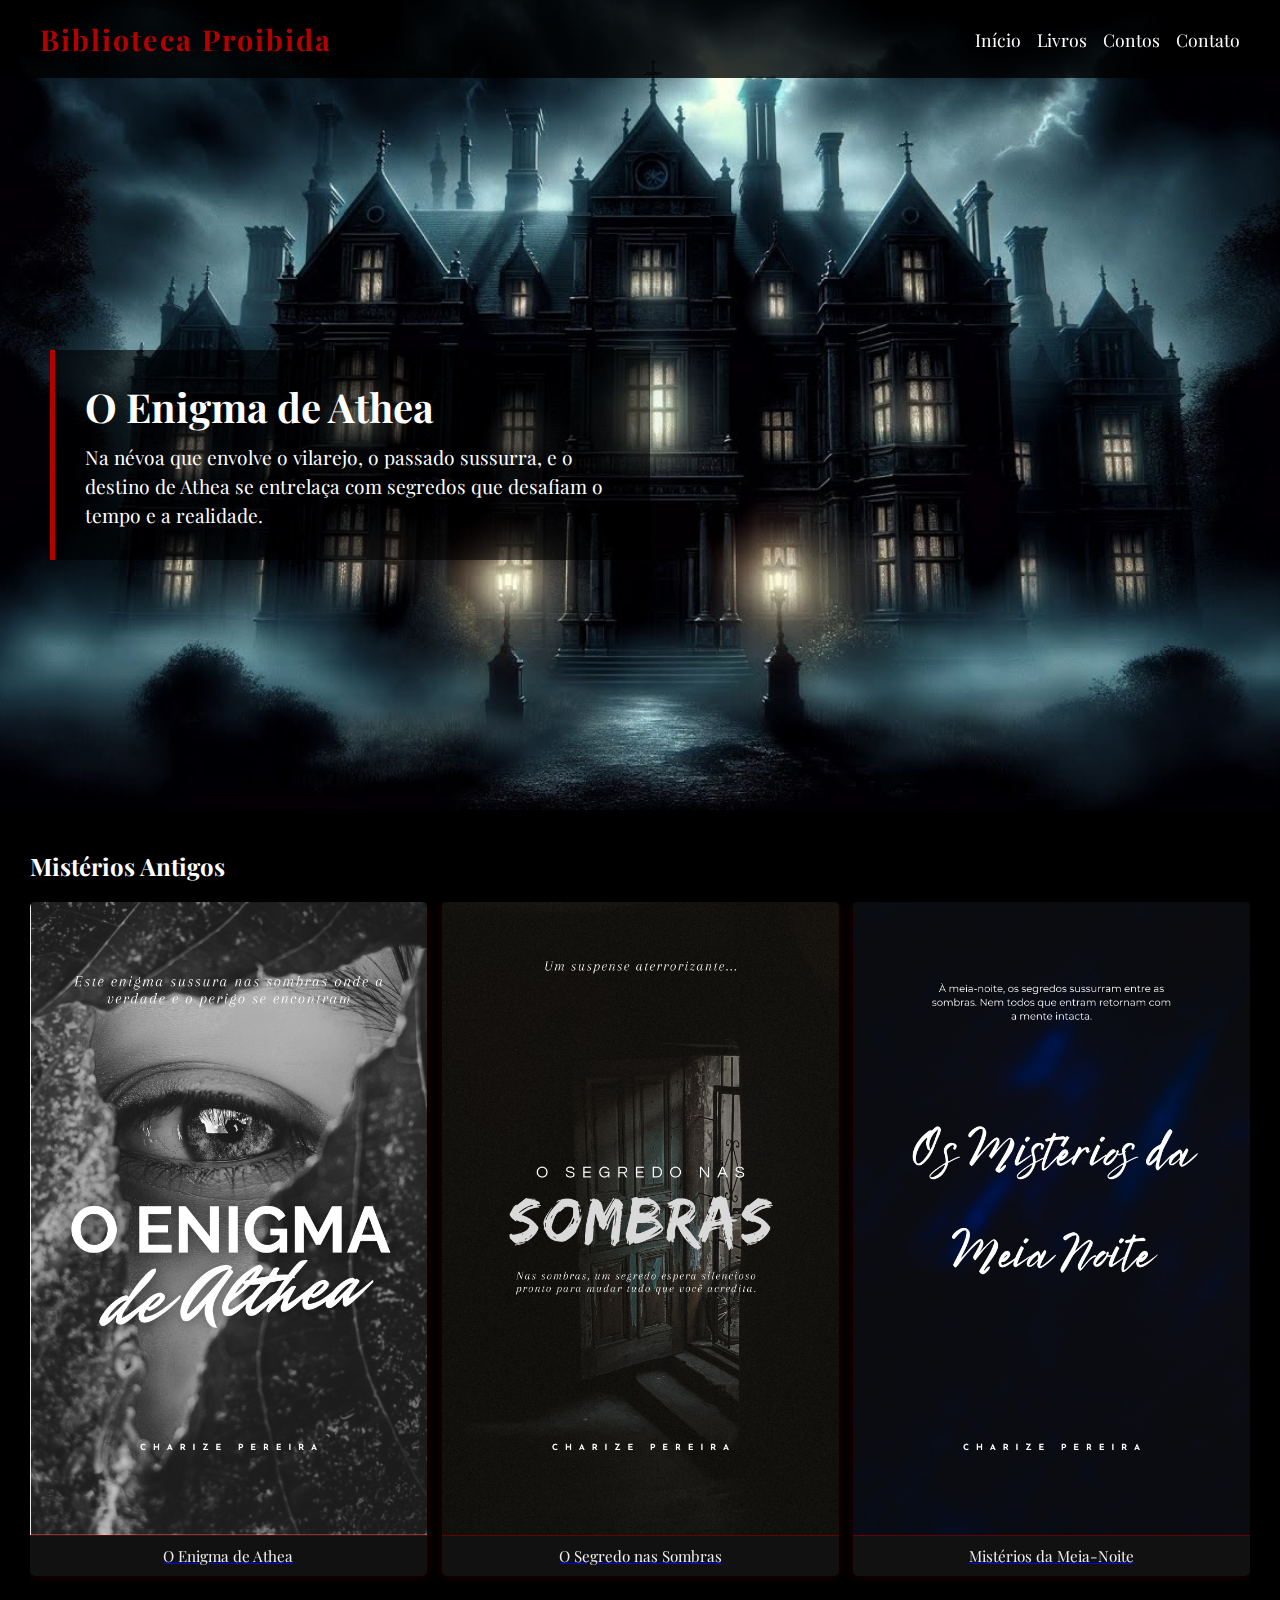
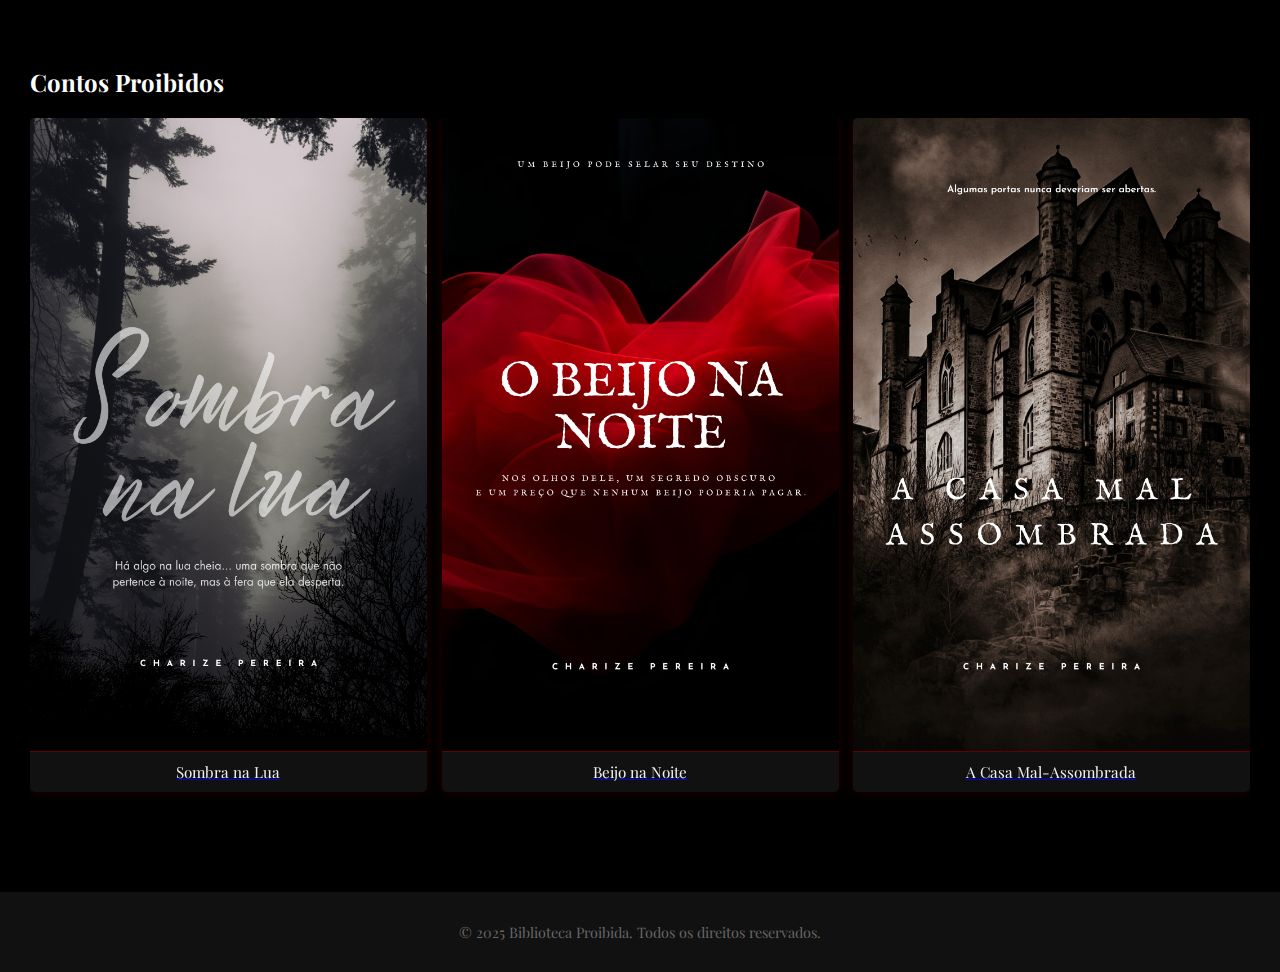
<file: index.html>
<!DOCTYPE html>
<html lang="pt-br">
<head>
  <meta charset="UTF-8" />
  <meta name="viewport" content="width=device-width, initial-scale=1.0" />
  <title>Biblioteca Proibida - Início</title>

  <!-- Fonte do Google Fonts -->
  <link href="https://fonts.googleapis.com/css2?family=Playfair+Display:wght@700&display=swap" rel="stylesheet" />

  <!-- Arquivo CSS externo -->
  <link rel="stylesheet" href="css/style.css" />
</head>
<body>

  <!-- Cabeçalho da página com título e navegação -->
<header>
  <h1>Biblioteca Proibida</h1>
  <button class="menu-toggle" id="menu-toggle">☰</button>
  <nav>
    <ul id="menu">
      <li><a href="index.html">Início</a></li>
      <li><a href="livros.html">Livros</a></li>
      <li><a href="contos.html">Contos</a></li>
      <li><a href="contato.html">Contato</a></li>
    </ul>
  </nav>
</header>

  <!-- Seção principal hero com destaque para história principal -->
  <section class="hero">
    <div class="hero-text">
      <h2>O Enigma de Athea</h2>
      <p>
        Na névoa que envolve o vilarejo, o passado sussurra, e o destino de Athea se entrelaça 
        com segredos que desafiam o tempo e a realidade.
      </p>
    </div>
  </section>

  <!-- Seção com livros destacados -->
  <section class="secao">
    <h3>Mistérios Antigos</h3>
    <div class="carrossel">

      <!-- Livro 1 -->
      <div class="livro">
        <a href="livros/segredo-de-athea.html">
          <img src="imagens/Althea.png" alt="Capa do livro O Enigma de Athea" />
          <p>O Enigma de Athea</p>
        </a>
      </div>

      <!-- Livro 2 -->
      <div class="livro">
        <a href="livros/o-segredo-nas-sombras.html">
          <img src="imagens/sombras.png" alt="Capa do livro O Segredo nas Sombras" />
          <p>O Segredo nas Sombras</p>
        </a>
      </div>

      <!-- Livro 3 -->
      <div class="livro">
        <a href="livros/misterios-da-meia-noite.html">
          <img src="imagens/meianoite.png" alt="Capa do livro Mistérios da Meia-Noite" />
          <p>Mistérios da Meia-Noite</p>
        </a>
      </div>

    </div>
  </section>

  <!-- Seção com contos destacados -->
  <section class="secao">
    <h3>Contos Proibidos</h3>
    <div class="carrossel">

      <!-- Conto 1 -->
      <div class="conto">
        <a href="contos/sombra-na-lua.html">
          <img src="imagens/sombra-na-lua.png" alt="Capa do conto Sombra na Lua" />
          <p>Sombra na Lua</p>
        </a>
      </div>

      <!-- Conto 2 -->
      <div class="conto">
        <a href="contos/beijo-na-noite.html">
          <img src="imagens/beijo-na-noite.png" alt="Capa do conto Beijo na Noite" />
          <p>Beijo na Noite</p>
        </a>
      </div>

      <!-- Conto 3 -->
      <div class="conto">
        <a href="contos/casa-mal-assombrada-assombrada.html">
          <img src="imagens/casa-mal-assombrada.png" alt="Capa do conto A Casa Mal-Assombrada" />
          <p>A Casa Mal-Assombrada</p>
        </a>
      </div>

    </div>
  </section>

  <!-- Rodapé da página -->
  <footer>
    &copy; 2025 Biblioteca Proibida. Todos os direitos reservados.
  </footer>

  <!-- Arquivo JavaScript externo -->
<script src="js/menu.js"></script>
<script src="js/script.js"></script>

</body>
</html>
</file>
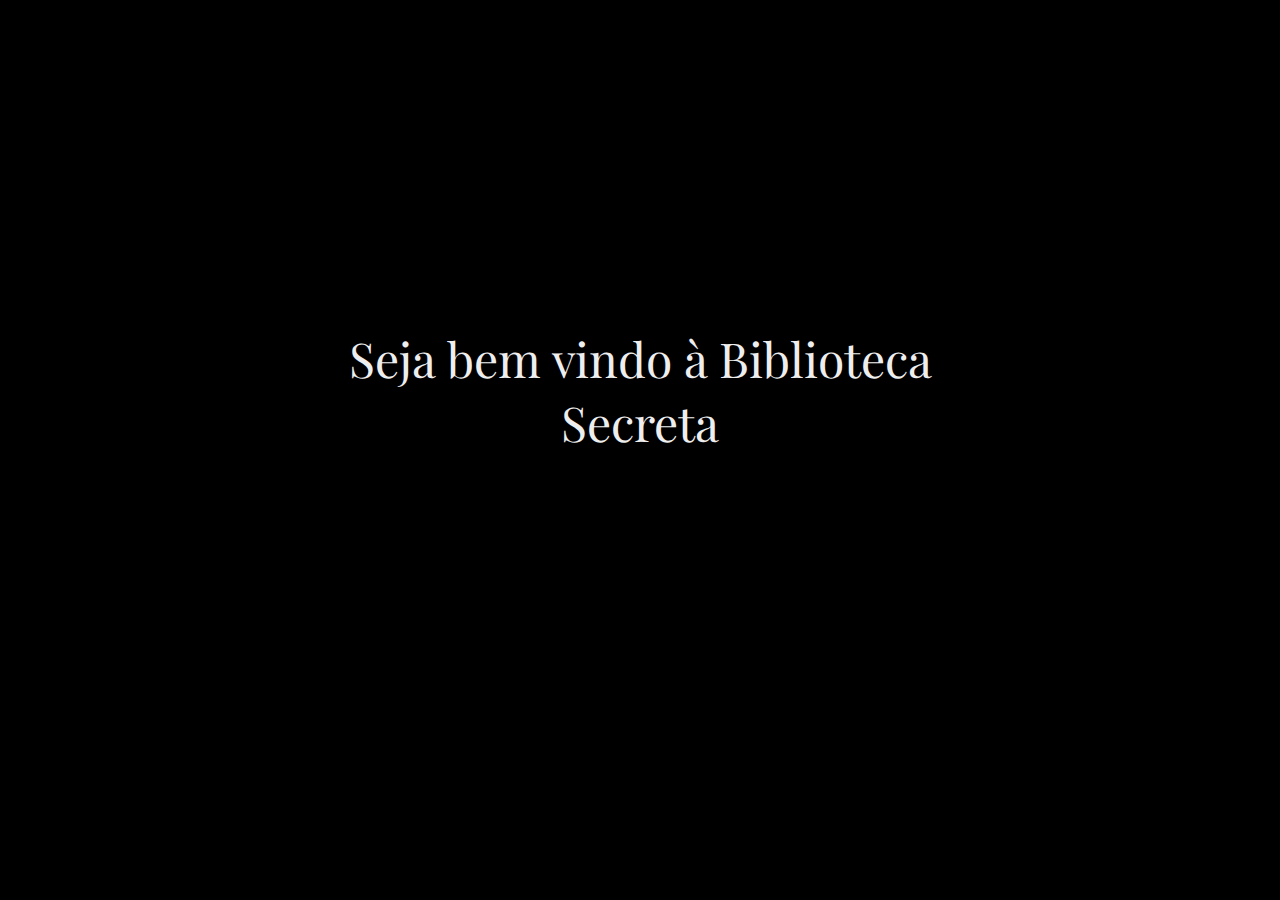
<file: abertura.html>
<!DOCTYPE html>
<html lang="pt-br">
<head>
  <meta charset="UTF-8" />
  <meta name="viewport" content="width=device-width, initial-scale=1" />
  <title>Biblioteca Proibida - Abertura</title>

  <!-- Link para o CSS externo -->
  <link rel="stylesheet" href="css/style-abertura.css">
</head>
<body>

  <!-- Primeira tela de boas-vindas -->
  <div id="container">
    <div id="welcomeText">Seja bem vindo à Biblioteca Secreta</div>
    <div id="continueQuestion">Deseja continuar?</div>
    <div id="buttons">
      <button id="btnYes">Sim</button>
      <button id="btnNo">Não</button>
    </div>
  </div>

  <!-- Segunda tela da Biblioteca Proibida -->
  <div id="libraryPage" style="display:none;">
    <div id="libraryTitle">Biblioteca Proibida</div>
    <div id="libraryWelcome">
      Bem-vindo(a)<br>
      Entre pelas portas silenciosas da Biblioteca Proibida. Aqui vivem histórias esquecidas, ecos do passado e encantos de outros mundos. Leia, se ousar.
    </div>
    <div id="followQuestion">Está preparado para seguir em frente?</div>
    <div id="buttons2">
      <button id="btnYes2">Sim</button>
      <button id="btnNo2">Não</button>
    </div>
    <div id="noMessage"></div>
  </div>

  <!-- Tela de transição com a mensagem -->
  <div id="messageOverlay" style="display:none;">Vamos lá...</div>

  <!-- Script JS -->
  <script src="js/script-abertura.js"></script>

</body>
</html>
</file>
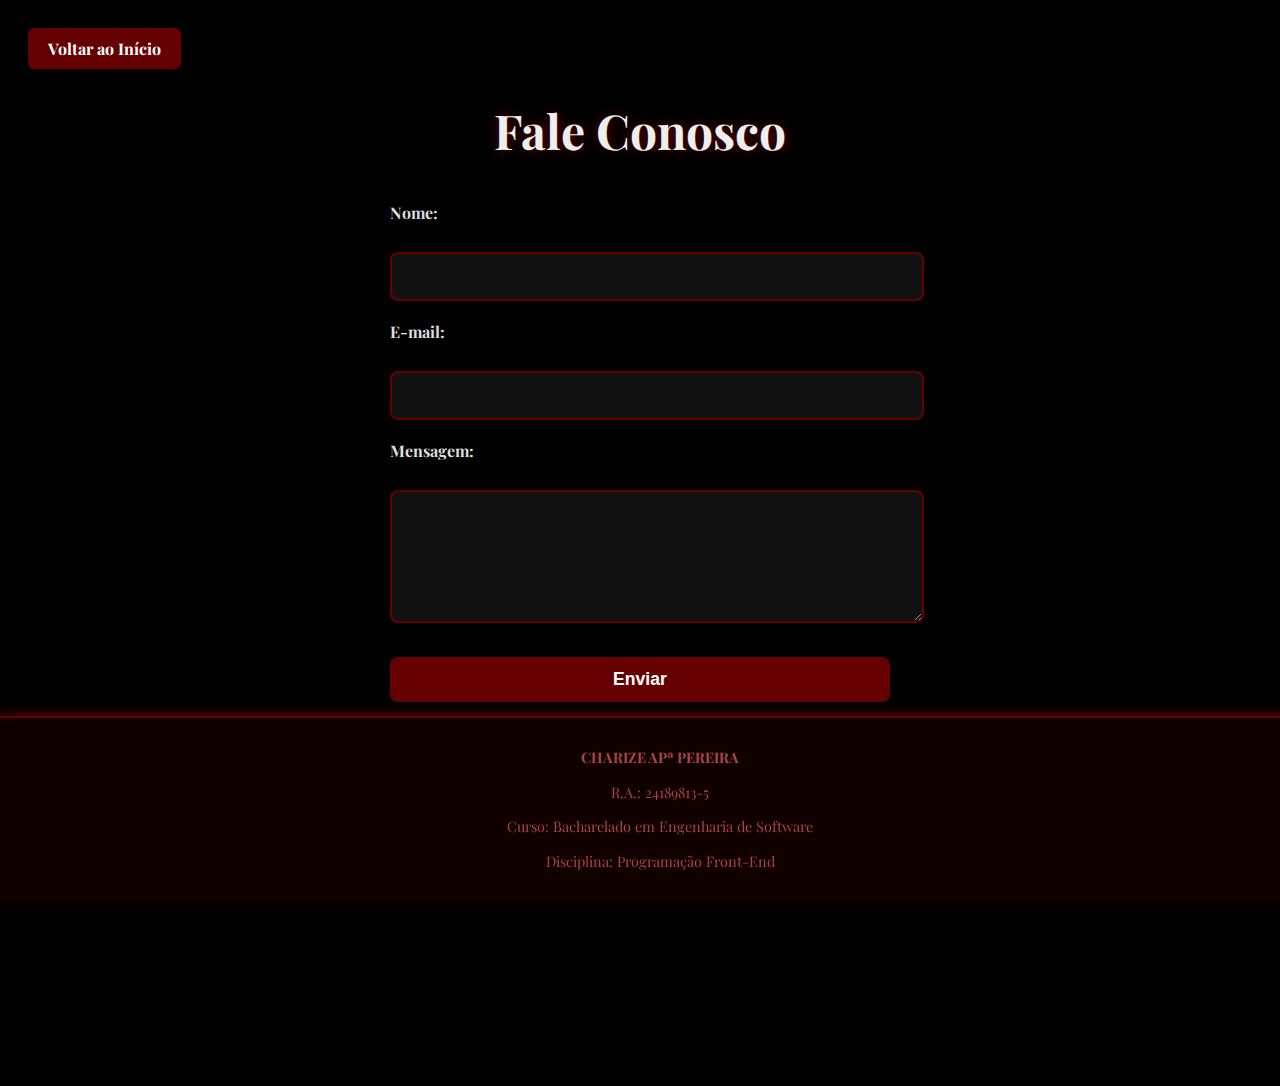
<file: contato.html>
<!DOCTYPE html>
<html lang="pt-br">
<head>
  <meta charset="UTF-8" /> <!-- Codificação UTF-8 para acentuação -->
  <meta name="viewport" content="width=device-width, initial-scale=1.0" /> <!-- Responsividade -->
  <title>Contato | Biblioteca Proibida</title>

  <!-- Link para o CSS externo -->
  <link rel="stylesheet" href="css/style-contato.css" />
</head>
<body>

  <!-- Botão para voltar à página inicial -->
  <a href="index.html" class="btn-voltar">Voltar ao Início</a>

  <!-- Conteúdo principal da página -->
  <main class="container">
    <!-- Título do formulário -->
    <h2>Fale Conosco</h2>

    <!-- Formulário de contato com id para JS -->
    <form id="contatoForm" novalidate>
      <label for="nome">Nome:</label><br />
      <input type="text" id="nome" name="nome" required /><br />

      <label for="email">E-mail:</label><br />
      <input type="email" id="email" name="email" required /><br />

      <label for="mensagem">Mensagem:</label><br />
      <textarea id="mensagem" name="mensagem" rows="5" required></textarea><br />

      <button type="submit" id="enviarBtn">Enviar</button>
    </form>

    <!-- Parágrafo para mensagens de erro ou sucesso -->
    <p id="resposta"></p>

    <!-- Dados pessoais discretos -->
    <section class="dados-pessoais" aria-label="Informações pessoais do autor">
      <p><strong>CHARIZE APª PEREIRA</strong></p>
      <p>R.A.: 24189813-5</p>
      <p>Curso: Bacharelado em Engenharia de Software</p>
      <p>Disciplina: Programação Front-End</p>
    </section>
  </main>

  <!-- Script JS para validação e mensagem -->
  <script>
    document.getElementById("contatoForm").addEventListener("submit", function (e) {
      e.preventDefault();

      const nome = document.getElementById("nome").value.trim();
      const email = document.getElementById("email").value.trim();
      const mensagem = document.getElementById("mensagem").value.trim();
      const resposta = document.getElementById("resposta");
      const btn = document.getElementById("enviarBtn");

      if (!nome || !email || !mensagem) {
        resposta.textContent = "Por favor, preencha todos os campos.";
        resposta.style.color = "#ff4444";
        return;
      }

      btn.disabled = true;
      btn.textContent = "Enviando...";

      setTimeout(() => {
        resposta.textContent = "Mensagem enviada com sucesso!";
        resposta.style.color = "#99ff99";

        btn.disabled = false;
        btn.textContent = "Enviar";

        this.reset();
      }, 1500);
    });
  </script>

</body>
</html>
</file>
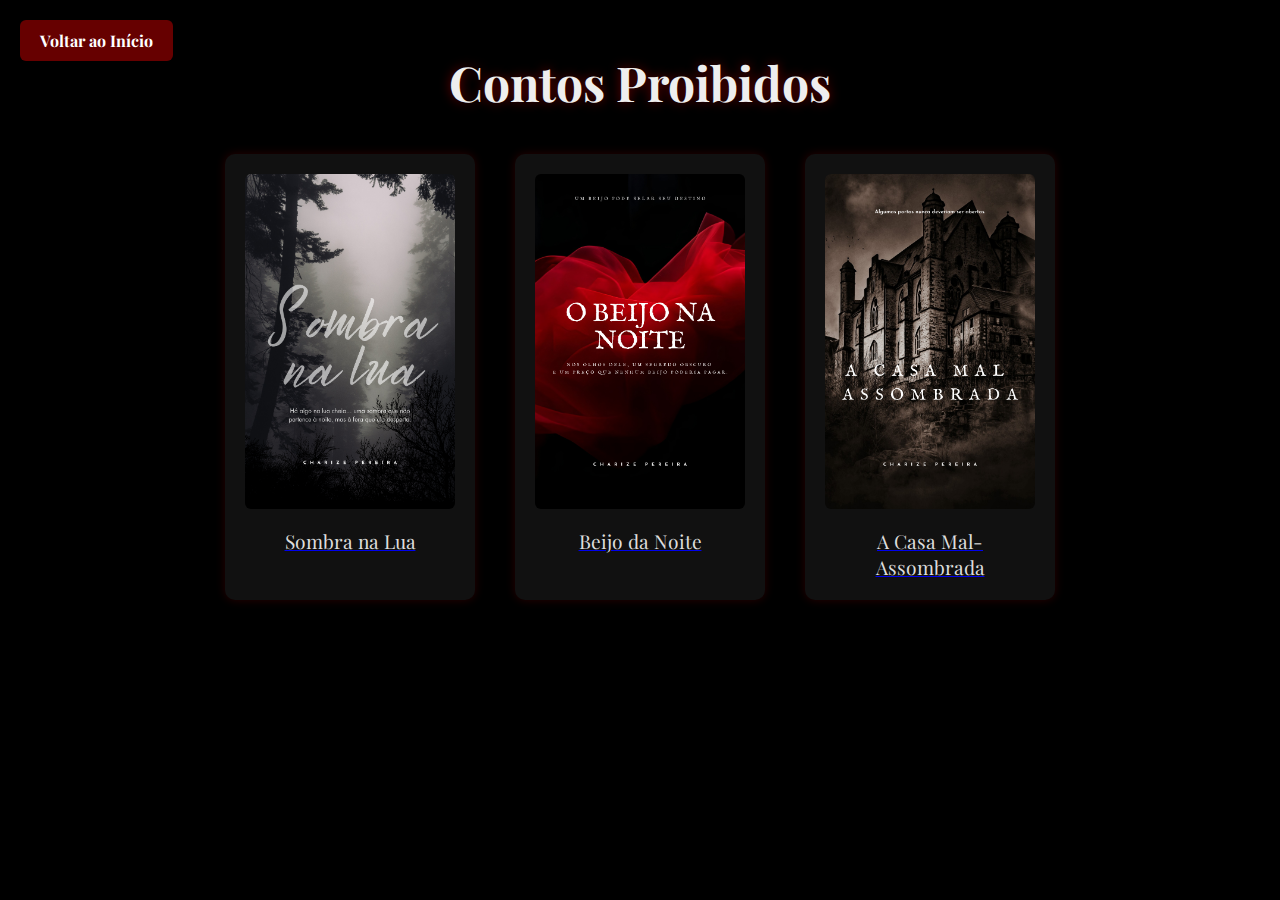
<file: contos.html>
<!DOCTYPE html>
<html lang="pt-br">
<head>
  <meta charset="UTF-8" />
  <meta name="viewport" content="width=device-width, initial-scale=1.0" />
  <title>Contos Proibidos | Biblioteca Sombria</title>

  <!-- Fonte principal -->
  <link href="https://fonts.googleapis.com/css2?family=Playfair+Display:wght@700&display=swap" rel="stylesheet" />

  <!-- CSS para estilos globais e dos cards -->
  <link rel="stylesheet" href="css/style.css" />
  <link rel="stylesheet" href="css/style-cards.css" />
</head>
<body>

  <!-- Botão para voltar ao início -->
  <a href="index.html" class="btn-voltar">Voltar ao Início</a>

  <!-- Título principal da página -->
  <h1>Contos Proibidos</h1>

  <!-- Container que organiza os cards em grid/flex -->
  <div class="grid-cards">
    
    <!-- Card do conto 1 -->
    <div class="card-item">
      <a href="contos/sombra-na-lua.html">
        <img src="imagens/sombra-na-lua.png" alt="Sombra na Lua" />
        <span class="card-title">Sombra na Lua</span>
      </a>
    </div>

    <!-- Card do conto 2 -->
    <div class="card-item">
      <a href="contos/beijo-na-noite.html">
        <img src="imagens/beijo-na-noite.png" alt="Beijo da Noite" />
        <span class="card-title">Beijo da Noite</span>
      </a>
    </div>

    <!-- Card do conto 3 -->
    <div class="card-item">
      <a href="contos/casa-mal-assombrada-assombrada.html">
        <img src="imagens/casa-mal-assombrada.png" alt="Casa Mal Assombrada" />
        <span class="card-title">A Casa Mal-Assombrada</span>
      </a>
    </div>

  </div>

</body>
</html>
</file>
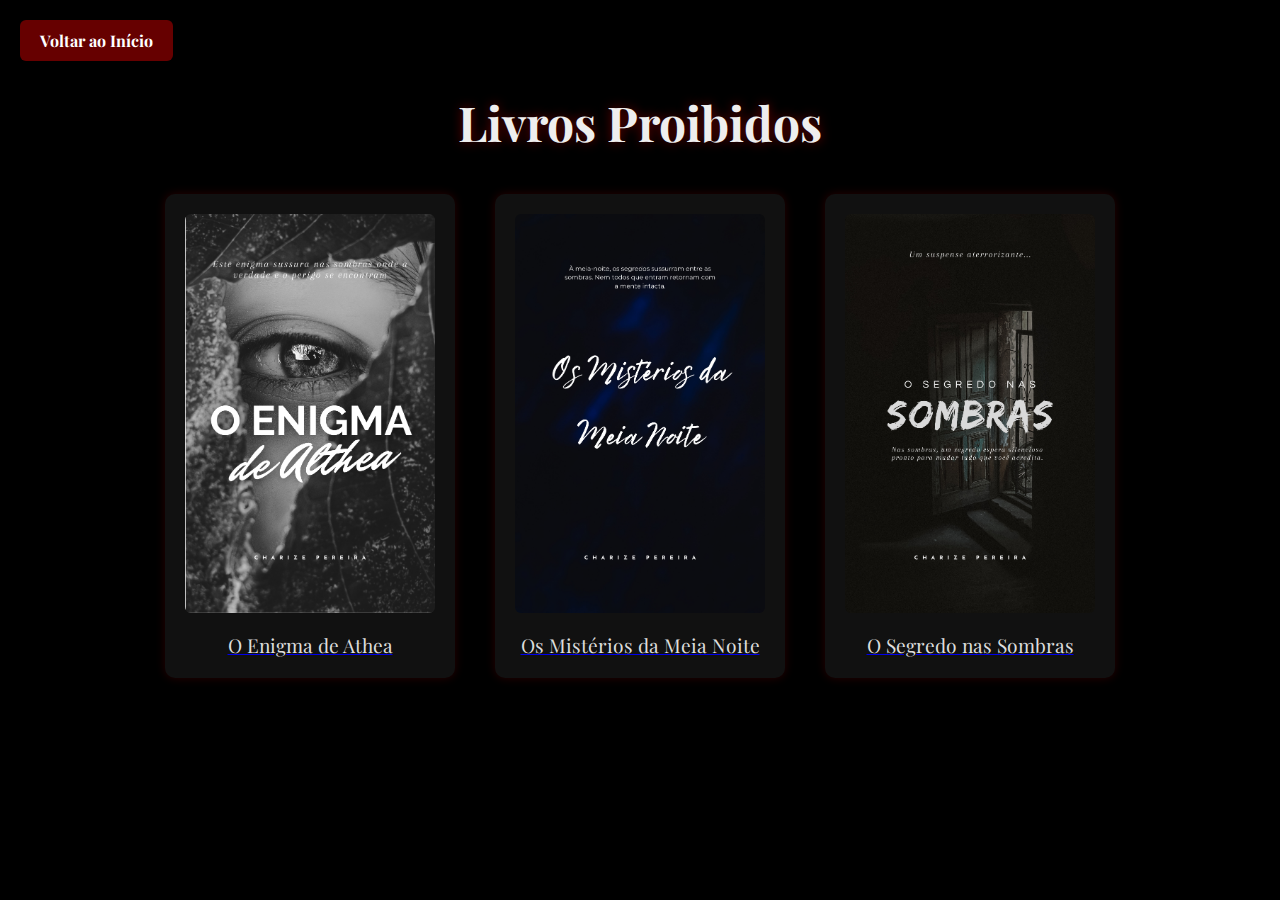
<file: livros.html>
<!DOCTYPE html>
<html lang="pt-br">
<head>
  <!-- Define a codificação de caracteres para suportar acentuação -->
  <meta charset="UTF-8" />
  <!-- Responsivo para dispositivos móveis -->
  <meta name="viewport" content="width=device-width, initial-scale=1.0" />
  <!-- Título da aba do navegador -->
  <title>Livros Proibidos | Biblioteca Sombria</title>
  <!-- Link para o arquivo CSS que contém os estilos dos cards -->
  <link rel="stylesheet" href="css/style-cards.css" />
</head>
<body>

  <!-- Botão/link para voltar à página inicial -->
  <a href="index.html" class="btn-voltar">Voltar ao Início</a>
  
  <!-- Título principal da página -->
  <h1>Livros Proibidos</h1>

  <!-- Container que agrupa os cards dos livros e os organiza em grid/flex -->
  <div class="grid-cards">
    
    <!-- Card do primeiro livro -->
    <div class="card-item">
      <a href="livros/segredo-de-athea.html"> <!-- Link para a página do livro -->
        <img src="imagens/Althea.png" alt="O Enigma de Athea" /> <!-- Imagem da capa do livro -->
        <span class="card-title">O Enigma de Athea</span> <!-- Título do livro -->
      </a>
    </div>
    
    <!-- Card do segundo livro -->
    <div class="card-item">
      <a href="livros/misterios-da-meia-noite.html">
        <img src="imagens/meianoite.png" alt="Os Mistérios da Meia Noite" />
        <span class="card-title">Os Mistérios da Meia Noite</span>
      </a>
    </div>
    
    <!-- Card do terceiro livro -->
    <div class="card-item">
      <a href="livros/o-segredo-nas-sombras.html">
        <img src="imagens/sombras.png" alt="Segredo nas Sombras" />
        <span class="card-title">O Segredo nas Sombras</span>
      </a>
    </div>
    
  </div>

</body>
</html>
</file>
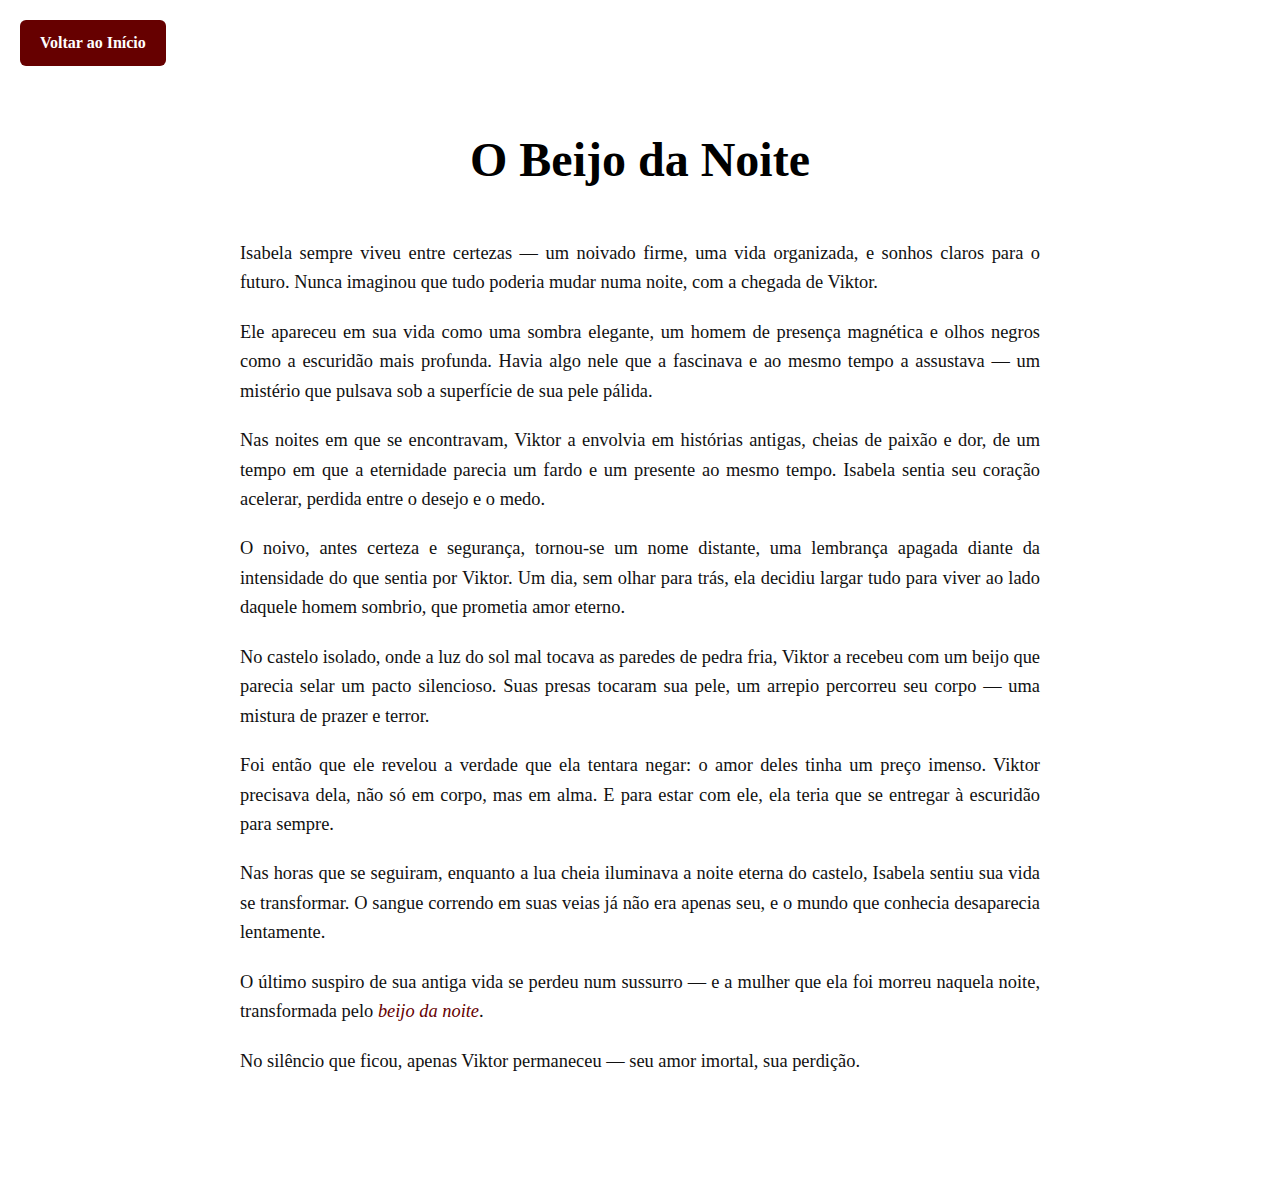
<file: contos/beijo-na-noite.html>
<!DOCTYPE html>
<html lang="pt-BR">
<head>
  <meta charset="UTF-8" /> <!-- Define codificação para caracteres especiais e acentos -->
  <meta name="viewport" content="width=device-width, initial-scale=1" /> <!-- Garante responsividade em dispositivos móveis -->
  
  <title>O Beijo da Noite | Biblioteca Sombria</title> <!-- Título da página, importante para SEO e navegador -->

  <!-- Meta description para SEO: descrição breve do conteúdo da página -->
  <meta name="description" content="O Beijo da Noite - Um conto sombrio e apaixonante na Biblioteca Sombria. Explore histórias de mistério e emoção." />

  <!-- Importa fontes do Google Fonts para estilização do texto -->
  <link href="https://fonts.googleapis.com/css2?family=Garamond&family=Cinzel&display=swap" rel="stylesheet" />

  <!-- Link para arquivo CSS externo que estiliza o texto da página -->
  <link rel="stylesheet" href="../css/style-texto.css" />
</head>
<body>
  <!-- Botão para voltar ao início do site -->
  <a href="../index.html" class="btn-voltar">Voltar ao Início</a>

  <!-- Conteúdo principal da página -->
  <main class="container">
    <article>
      <!-- Cabeçalho do artigo com título principal -->
      <header>
        <h1 class="glow">O Beijo da Noite</h1>
      </header>

      <!-- Parágrafos do conto -->
      <p>Isabela sempre viveu entre certezas — um noivado firme, uma vida organizada, e sonhos claros para o futuro. Nunca imaginou que tudo poderia mudar numa noite, com a chegada de Viktor.</p>

      <p>Ele apareceu em sua vida como uma sombra elegante, um homem de presença magnética e olhos negros como a escuridão mais profunda. Havia algo nele que a fascinava e ao mesmo tempo a assustava — um mistério que pulsava sob a superfície de sua pele pálida.</p>

      <p>Nas noites em que se encontravam, Viktor a envolvia em histórias antigas, cheias de paixão e dor, de um tempo em que a eternidade parecia um fardo e um presente ao mesmo tempo. Isabela sentia seu coração acelerar, perdida entre o desejo e o medo.</p>

      <p>O noivo, antes certeza e segurança, tornou-se um nome distante, uma lembrança apagada diante da intensidade do que sentia por Viktor. Um dia, sem olhar para trás, ela decidiu largar tudo para viver ao lado daquele homem sombrio, que prometia amor eterno.</p>

      <p>No castelo isolado, onde a luz do sol mal tocava as paredes de pedra fria, Viktor a recebeu com um beijo que parecia selar um pacto silencioso. Suas presas tocaram sua pele, um arrepio percorreu seu corpo — uma mistura de prazer e terror.</p>

      <p>Foi então que ele revelou a verdade que ela tentara negar: o amor deles tinha um preço imenso. Viktor precisava dela, não só em corpo, mas em alma. E para estar com ele, ela teria que se entregar à escuridão para sempre.</p>

      <p>Nas horas que se seguiram, enquanto a lua cheia iluminava a noite eterna do castelo, Isabela sentiu sua vida se transformar. O sangue correndo em suas veias já não era apenas seu, e o mundo que conhecia desaparecia lentamente.</p>

      <p>O último suspiro de sua antiga vida se perdeu num sussurro — e a mulher que ela foi morreu naquela noite, transformada pelo <em>beijo da noite</em>.</p>

      <p>No silêncio que ficou, apenas Viktor permaneceu — seu amor imortal, sua perdição.</p>
    </article>
  </main>
</body>
</html>
</file>
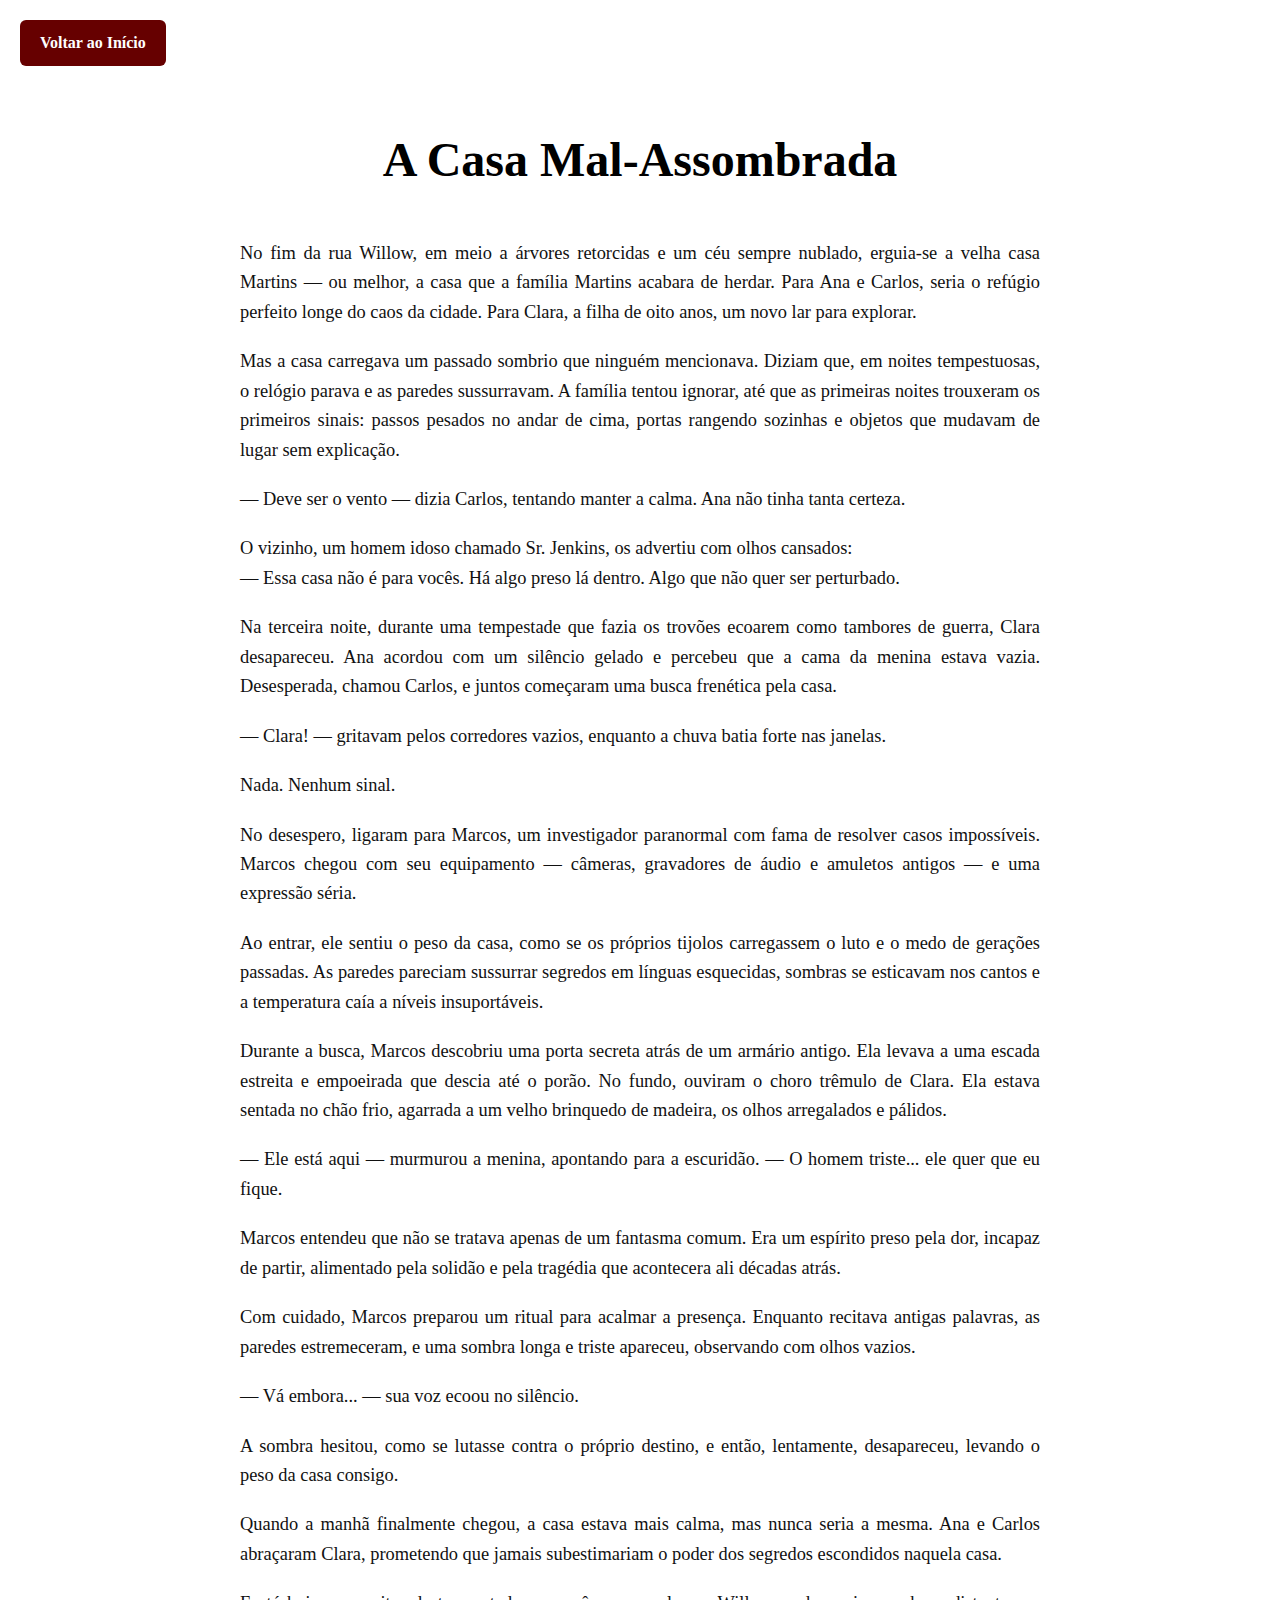
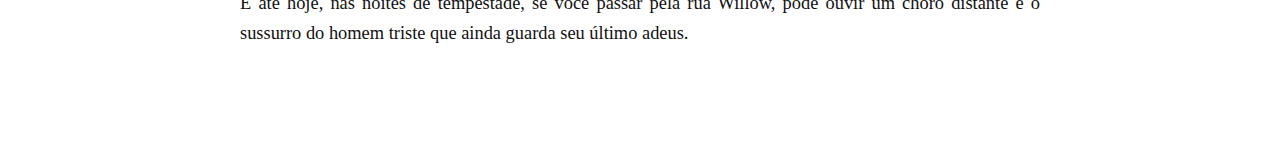
<file: contos/casa-mal-assombrada-assombrada.html>
<!DOCTYPE html>
<html lang="pt-BR">
<head>
  <meta charset="UTF-8" /> <!-- Define codificação UTF-8 para caracteres especiais e acentuação -->
  <meta name="viewport" content="width=device-width, initial-scale=1" /> <!-- Responsividade em dispositivos móveis -->
  
  <title>A Casa Mal-Assombrada | Biblioteca Sombria</title> <!-- Título da página -->

  <!-- Importa fontes do Google Fonts -->
  <link href="https://fonts.googleapis.com/css2?family=Garamond&family=Cinzel&display=swap" rel="stylesheet" />

  <!-- Link para o CSS externo que estiliza a página -->
  <link rel="stylesheet" href="../css/style-texto.css" />
</head>
<body>
  <!-- Botão para voltar ao início -->
  <a href="../index.html" class="btn-voltar">Voltar ao Início</a>

  <!-- Conteúdo principal da página -->
  <main class="container">
    <article>
      <!-- Cabeçalho com o título do conto -->
      <header>
        <h1 class="glow">A Casa Mal-Assombrada</h1>
      </header>

      <!-- Parágrafos do conto -->
      <p>No fim da rua Willow, em meio a árvores retorcidas e um céu sempre nublado, erguia-se a velha casa Martins — ou melhor, a casa que a família Martins acabara de herdar. Para Ana e Carlos, seria o refúgio perfeito longe do caos da cidade. Para Clara, a filha de oito anos, um novo lar para explorar.</p>
      
      <p>Mas a casa carregava um passado sombrio que ninguém mencionava. Diziam que, em noites tempestuosas, o relógio parava e as paredes sussurravam. A família tentou ignorar, até que as primeiras noites trouxeram os primeiros sinais: passos pesados no andar de cima, portas rangendo sozinhas e objetos que mudavam de lugar sem explicação.</p>
      
      <p>— Deve ser o vento — dizia Carlos, tentando manter a calma. Ana não tinha tanta certeza.</p>
      
      <p>O vizinho, um homem idoso chamado Sr. Jenkins, os advertiu com olhos cansados:<br />
      — Essa casa não é para vocês. Há algo preso lá dentro. Algo que não quer ser perturbado.</p>
      
      <p>Na terceira noite, durante uma tempestade que fazia os trovões ecoarem como tambores de guerra, Clara desapareceu. Ana acordou com um silêncio gelado e percebeu que a cama da menina estava vazia. Desesperada, chamou Carlos, e juntos começaram uma busca frenética pela casa.</p>
      
      <p>— Clara! — gritavam pelos corredores vazios, enquanto a chuva batia forte nas janelas.</p>
      
      <p>Nada. Nenhum sinal.</p>
      
      <p>No desespero, ligaram para Marcos, um investigador paranormal com fama de resolver casos impossíveis. Marcos chegou com seu equipamento — câmeras, gravadores de áudio e amuletos antigos — e uma expressão séria.</p>
      
      <p>Ao entrar, ele sentiu o peso da casa, como se os próprios tijolos carregassem o luto e o medo de gerações passadas. As paredes pareciam sussurrar segredos em línguas esquecidas, sombras se esticavam nos cantos e a temperatura caía a níveis insuportáveis.</p>
      
      <p>Durante a busca, Marcos descobriu uma porta secreta atrás de um armário antigo. Ela levava a uma escada estreita e empoeirada que descia até o porão. No fundo, ouviram o choro trêmulo de Clara. Ela estava sentada no chão frio, agarrada a um velho brinquedo de madeira, os olhos arregalados e pálidos.</p>
      
      <p>— Ele está aqui — murmurou a menina, apontando para a escuridão. — O homem triste... ele quer que eu fique.</p>
      
      <p>Marcos entendeu que não se tratava apenas de um fantasma comum. Era um espírito preso pela dor, incapaz de partir, alimentado pela solidão e pela tragédia que acontecera ali décadas atrás.</p>
      
      <p>Com cuidado, Marcos preparou um ritual para acalmar a presença. Enquanto recitava antigas palavras, as paredes estremeceram, e uma sombra longa e triste apareceu, observando com olhos vazios.</p>
      
      <p>— Vá embora... — sua voz ecoou no silêncio.</p>
      
      <p>A sombra hesitou, como se lutasse contra o próprio destino, e então, lentamente, desapareceu, levando o peso da casa consigo.</p>
      
      <p>Quando a manhã finalmente chegou, a casa estava mais calma, mas nunca seria a mesma. Ana e Carlos abraçaram Clara, prometendo que jamais subestimariam o poder dos segredos escondidos naquela casa.</p>
      
      <p>E até hoje, nas noites de tempestade, se você passar pela rua Willow, pode ouvir um choro distante e o sussurro do homem triste que ainda guarda seu último adeus.</p>
    </article>
  </main>
</body>
</html>
</file>
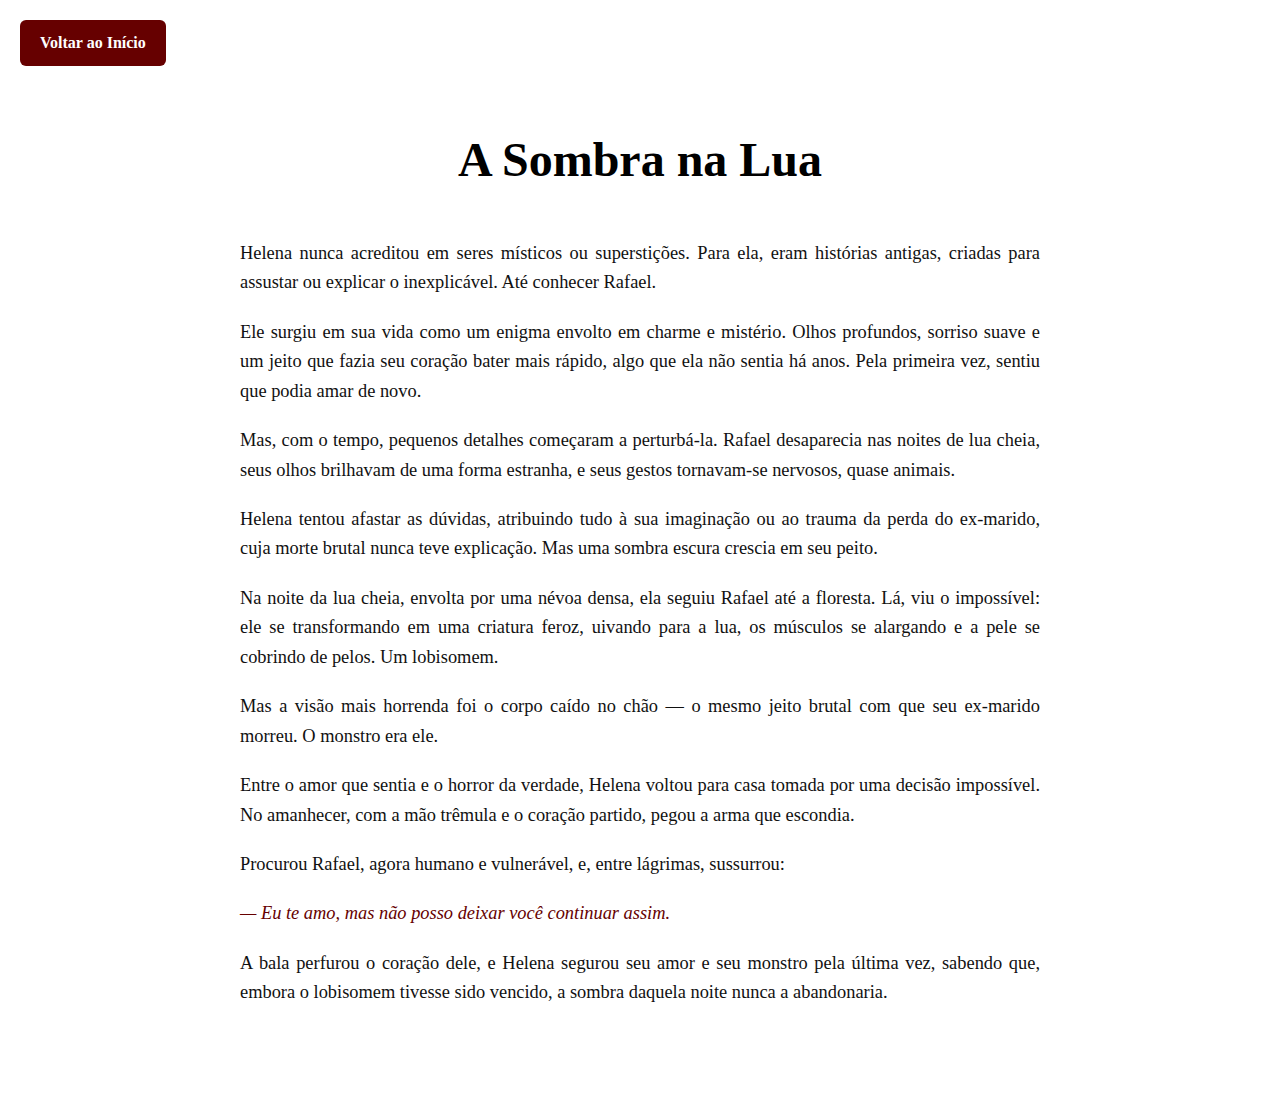
<file: contos/sombra-na-lua.html>
<!DOCTYPE html>
<html lang="pt-BR">
<head>
  <meta charset="UTF-8" /> <!-- Define codificação UTF-8 para caracteres especiais e acentuação -->
  <meta name="viewport" content="width=device-width, initial-scale=1" /> <!-- Responsividade para dispositivos móveis -->
  
  <title>A Sombra na Lua | Biblioteca Sombria</title> <!-- Título da página -->

  <!-- Importa fontes do Google Fonts -->
  <link href="https://fonts.googleapis.com/css2?family=Garamond&family=Cinzel&display=swap" rel="stylesheet" />

  <!-- Link para o CSS externo que estiliza o texto -->
  <link rel="stylesheet" href="../css/style-texto.css" />
</head>
<body>
  <!-- Botão para voltar ao início -->
  <a href="../index.html" class="btn-voltar">Voltar ao Início</a>

  <!-- Conteúdo principal -->
  <main class="container">
    <article>
      <!-- Cabeçalho do artigo -->
      <header>
        <h1 class="glow">A Sombra na Lua</h1>
      </header>

      <!-- Parágrafos da história -->
      <p>Helena nunca acreditou em seres místicos ou superstições. Para ela, eram histórias antigas, criadas para assustar ou explicar o inexplicável. Até conhecer Rafael.</p>

      <p>Ele surgiu em sua vida como um enigma envolto em charme e mistério. Olhos profundos, sorriso suave e um jeito que fazia seu coração bater mais rápido, algo que ela não sentia há anos. Pela primeira vez, sentiu que podia amar de novo.</p>

      <p>Mas, com o tempo, pequenos detalhes começaram a perturbá-la. Rafael desaparecia nas noites de lua cheia, seus olhos brilhavam de uma forma estranha, e seus gestos tornavam-se nervosos, quase animais.</p>

      <p>Helena tentou afastar as dúvidas, atribuindo tudo à sua imaginação ou ao trauma da perda do ex-marido, cuja morte brutal nunca teve explicação. Mas uma sombra escura crescia em seu peito.</p>

      <p>Na noite da lua cheia, envolta por uma névoa densa, ela seguiu Rafael até a floresta. Lá, viu o impossível: ele se transformando em uma criatura feroz, uivando para a lua, os músculos se alargando e a pele se cobrindo de pelos. Um lobisomem.</p>

      <p>Mas a visão mais horrenda foi o corpo caído no chão — o mesmo jeito brutal com que seu ex-marido morreu. O monstro era ele.</p>

      <p>Entre o amor que sentia e o horror da verdade, Helena voltou para casa tomada por uma decisão impossível. No amanhecer, com a mão trêmula e o coração partido, pegou a arma que escondia.</p>

      <p>Procurou Rafael, agora humano e vulnerável, e, entre lágrimas, sussurrou:</p>

      <p><em>— Eu te amo, mas não posso deixar você continuar assim.</em></p>

      <p>A bala perfurou o coração dele, e Helena segurou seu amor e seu monstro pela última vez, sabendo que, embora o lobisomem tivesse sido vencido, a sombra daquela noite nunca a abandonaria.</p>
    </article>
  </main>
</body>
</html>
</file>
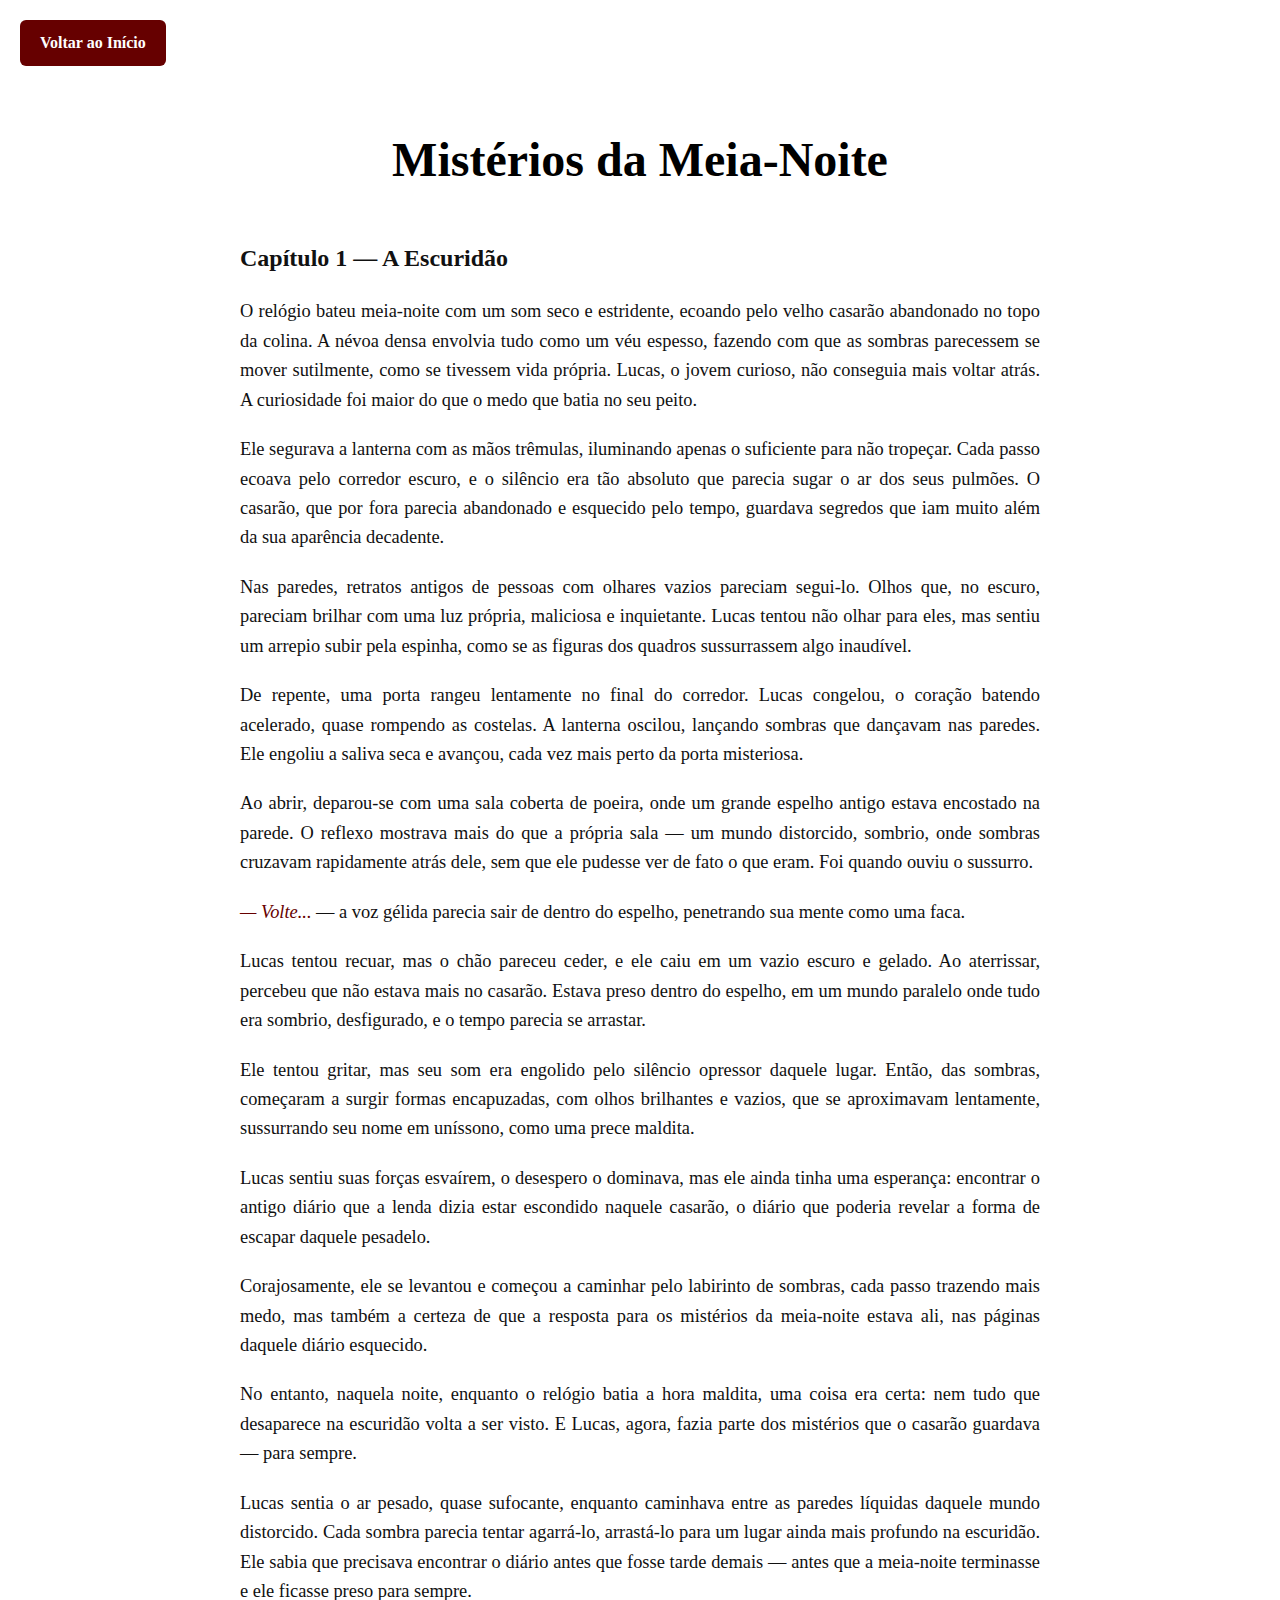
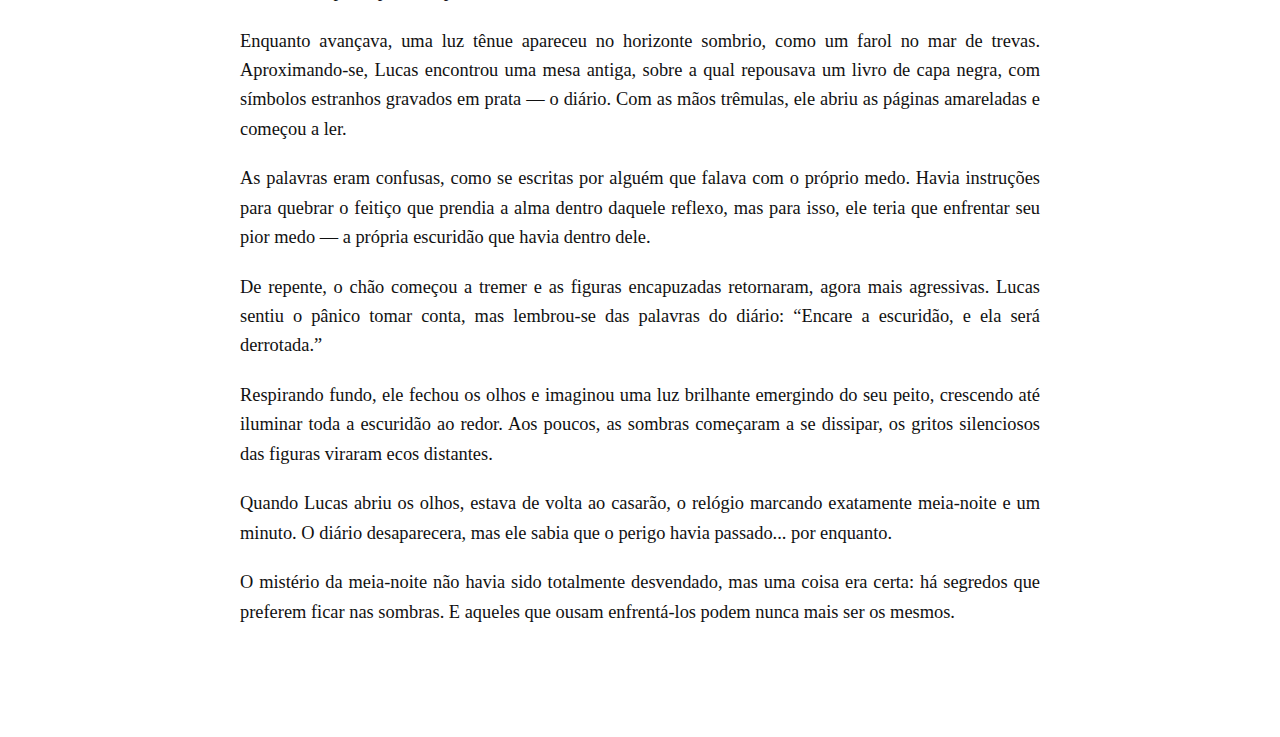
<file: livros/misterios-da-meia-noite.html>
<!DOCTYPE html>
<html lang="pt-BR">
<head>
  <meta charset="UTF-8" />
  <meta name="viewport" content="width=device-width, initial-scale=1" />
  <title>Mistérios da Meia Noite| Biblioteca Sombria</title>
  <link href="https://fonts.googleapis.com/css2?family=Garamond&family=Cinzel&display=swap" rel="stylesheet">
  <link rel="stylesheet" href="../css/style-texto.css">
</head>
  <!-- Botão para voltar ao início -->
  <a href="../index.html" class="btn-voltar">Voltar ao Início</a>
<body>
  <main class="container">
     <article>
      <header>
        <h1 class="glow">Mistérios da Meia-Noite</h1>
        <h2>Capítulo 1 — A Escuridão</h2>
      </header>

  <p>O relógio bateu meia-noite com um som seco e estridente, ecoando pelo velho casarão abandonado no topo da colina. A névoa densa envolvia tudo como um véu espesso, fazendo com que as sombras parecessem se mover sutilmente, como se tivessem vida própria. Lucas, o jovem curioso, não conseguia mais voltar atrás. A curiosidade foi maior do que o medo que batia no seu peito.</p>

  <p>Ele segurava a lanterna com as mãos trêmulas, iluminando apenas o suficiente para não tropeçar. Cada passo ecoava pelo corredor escuro, e o silêncio era tão absoluto que parecia sugar o ar dos seus pulmões. O casarão, que por fora parecia abandonado e esquecido pelo tempo, guardava segredos que iam muito além da sua aparência decadente.</p>

  <p>Nas paredes, retratos antigos de pessoas com olhares vazios pareciam segui-lo. Olhos que, no escuro, pareciam brilhar com uma luz própria, maliciosa e inquietante. Lucas tentou não olhar para eles, mas sentiu um arrepio subir pela espinha, como se as figuras dos quadros sussurrassem algo inaudível.</p>

  <p>De repente, uma porta rangeu lentamente no final do corredor. Lucas congelou, o coração batendo acelerado, quase rompendo as costelas. A lanterna oscilou, lançando sombras que dançavam nas paredes. Ele engoliu a saliva seca e avançou, cada vez mais perto da porta misteriosa.</p>

  <p>Ao abrir, deparou-se com uma sala coberta de poeira, onde um grande espelho antigo estava encostado na parede. O reflexo mostrava mais do que a própria sala — um mundo distorcido, sombrio, onde sombras cruzavam rapidamente atrás dele, sem que ele pudesse ver de fato o que eram. Foi quando ouviu o sussurro.</p>

  <p><em>— Volte...</em> — a voz gélida parecia sair de dentro do espelho, penetrando sua mente como uma faca.</p>

  <p>Lucas tentou recuar, mas o chão pareceu ceder, e ele caiu em um vazio escuro e gelado. Ao aterrissar, percebeu que não estava mais no casarão. Estava preso dentro do espelho, em um mundo paralelo onde tudo era sombrio, desfigurado, e o tempo parecia se arrastar.</p>

  <p>Ele tentou gritar, mas seu som era engolido pelo silêncio opressor daquele lugar. Então, das sombras, começaram a surgir formas encapuzadas, com olhos brilhantes e vazios, que se aproximavam lentamente, sussurrando seu nome em uníssono, como uma prece maldita.</p>

  <p>Lucas sentiu suas forças esvaírem, o desespero o dominava, mas ele ainda tinha uma esperança: encontrar o antigo diário que a lenda dizia estar escondido naquele casarão, o diário que poderia revelar a forma de escapar daquele pesadelo.</p>

  <p>Corajosamente, ele se levantou e começou a caminhar pelo labirinto de sombras, cada passo trazendo mais medo, mas também a certeza de que a resposta para os mistérios da meia-noite estava ali, nas páginas daquele diário esquecido.</p>

  <p>No entanto, naquela noite, enquanto o relógio batia a hora maldita, uma coisa era certa: nem tudo que desaparece na escuridão volta a ser visto. E Lucas, agora, fazia parte dos mistérios que o casarão guardava — para sempre.</p>

  <p>Lucas sentia o ar pesado, quase sufocante, enquanto caminhava entre as paredes líquidas daquele mundo distorcido. Cada sombra parecia tentar agarrá-lo, arrastá-lo para um lugar ainda mais profundo na escuridão. Ele sabia que precisava encontrar o diário antes que fosse tarde demais — antes que a meia-noite terminasse e ele ficasse preso para sempre.</p>

  <p>Enquanto avançava, uma luz tênue apareceu no horizonte sombrio, como um farol no mar de trevas. Aproximando-se, Lucas encontrou uma mesa antiga, sobre a qual repousava um livro de capa negra, com símbolos estranhos gravados em prata — o diário. Com as mãos trêmulas, ele abriu as páginas amareladas e começou a ler.</p>

  <p>As palavras eram confusas, como se escritas por alguém que falava com o próprio medo. Havia instruções para quebrar o feitiço que prendia a alma dentro daquele reflexo, mas para isso, ele teria que enfrentar seu pior medo — a própria escuridão que havia dentro dele.</p>

  <p>De repente, o chão começou a tremer e as figuras encapuzadas retornaram, agora mais agressivas. Lucas sentiu o pânico tomar conta, mas lembrou-se das palavras do diário: “Encare a escuridão, e ela será derrotada.”</p>

  <p>Respirando fundo, ele fechou os olhos e imaginou uma luz brilhante emergindo do seu peito, crescendo até iluminar toda a escuridão ao redor. Aos poucos, as sombras começaram a se dissipar, os gritos silenciosos das figuras viraram ecos distantes.</p>

  <p>Quando Lucas abriu os olhos, estava de volta ao casarão, o relógio marcando exatamente meia-noite e um minuto. O diário desaparecera, mas ele sabia que o perigo havia passado... por enquanto.</p>

  <p>O mistério da meia-noite não havia sido totalmente desvendado, mas uma coisa era certa: há segredos que preferem ficar nas sombras. E aqueles que ousam enfrentá-los podem nunca mais ser os mesmos.</p>

</body>
</html>
</file>
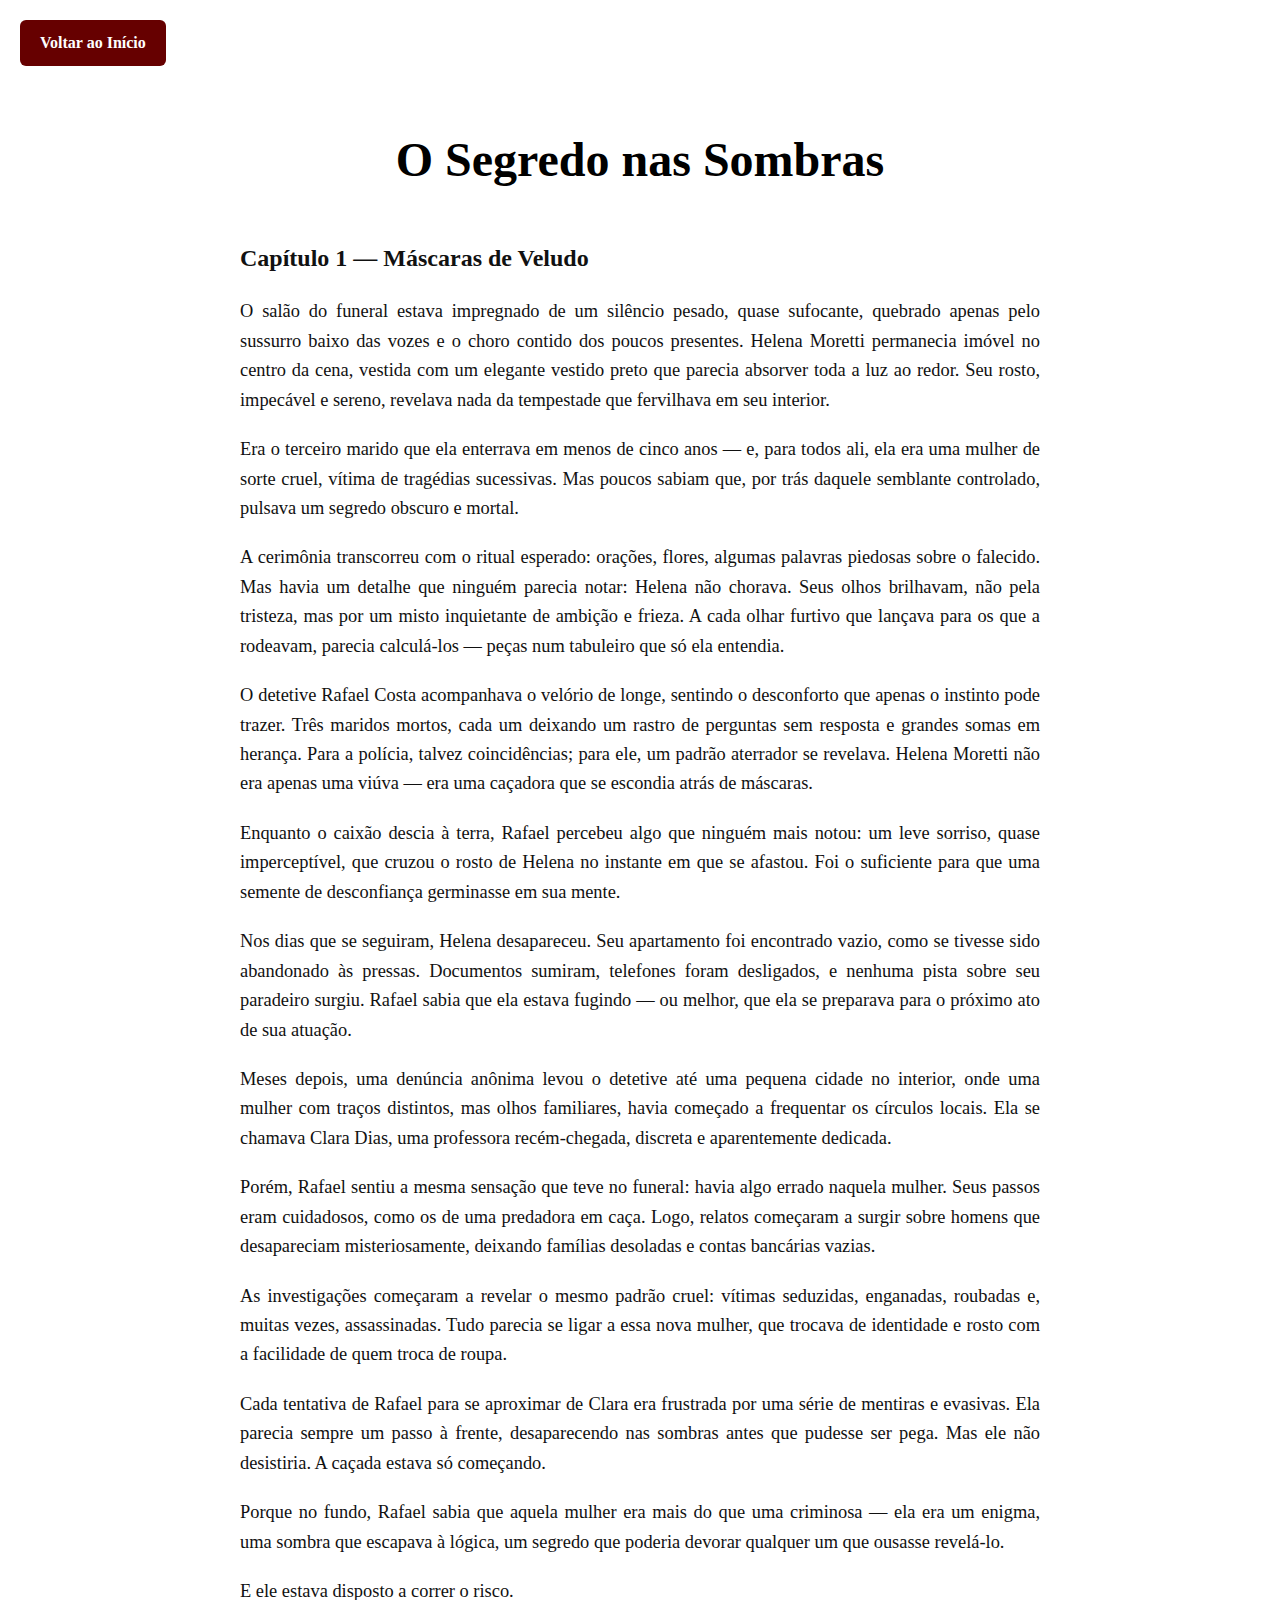
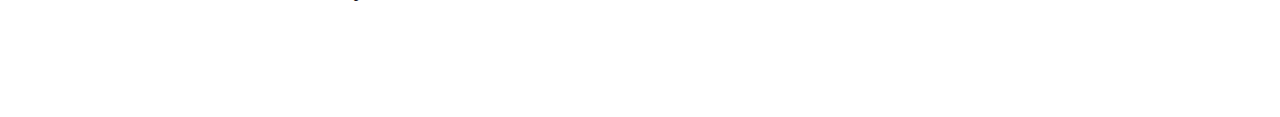
<file: livros/o-segredo-nas-sombras.html>
<!DOCTYPE html>
<html lang="pt-BR">
<head>
  <meta charset="UTF-8" />
  <meta name="viewport" content="width=device-width, initial-scale=1" />
  <title>O Segredo nas Sombras | Biblioteca Sombria</title>
  <link href="https://fonts.googleapis.com/css2?family=Garamond&family=Cinzel&display=swap" rel="stylesheet">
  <link rel="stylesheet" href="../css/style-texto.css">
</head>
<body>
    <!-- Botão para voltar ao início -->
  <a href="../index.html" class="btn-voltar">Voltar ao Início</a>
  <main class="container">
     <article>
      <header>
        <h1 class="glow">O Segredo nas Sombras</h1>
        <h2>Capítulo 1 — Máscaras de Veludo</h2>
      </header>

    <p>O salão do funeral estava impregnado de um silêncio pesado, quase sufocante, quebrado apenas pelo sussurro baixo das vozes e o choro contido dos poucos presentes. Helena Moretti permanecia imóvel no centro da cena, vestida com um elegante vestido preto que parecia absorver toda a luz ao redor. Seu rosto, impecável e sereno, revelava nada da tempestade que fervilhava em seu interior.</p>

    <p>Era o terceiro marido que ela enterrava em menos de cinco anos — e, para todos ali, ela era uma mulher de sorte cruel, vítima de tragédias sucessivas. Mas poucos sabiam que, por trás daquele semblante controlado, pulsava um segredo obscuro e mortal.</p>

    <p>A cerimônia transcorreu com o ritual esperado: orações, flores, algumas palavras piedosas sobre o falecido. Mas havia um detalhe que ninguém parecia notar: Helena não chorava. Seus olhos brilhavam, não pela tristeza, mas por um misto inquietante de ambição e frieza. A cada olhar furtivo que lançava para os que a rodeavam, parecia calculá-los — peças num tabuleiro que só ela entendia.</p>

    <p>O detetive Rafael Costa acompanhava o velório de longe, sentindo o desconforto que apenas o instinto pode trazer. Três maridos mortos, cada um deixando um rastro de perguntas sem resposta e grandes somas em herança. Para a polícia, talvez coincidências; para ele, um padrão aterrador se revelava. Helena Moretti não era apenas uma viúva — era uma caçadora que se escondia atrás de máscaras.</p>

    <p>Enquanto o caixão descia à terra, Rafael percebeu algo que ninguém mais notou: um leve sorriso, quase imperceptível, que cruzou o rosto de Helena no instante em que se afastou. Foi o suficiente para que uma semente de desconfiança germinasse em sua mente.</p>

    <p>Nos dias que se seguiram, Helena desapareceu. Seu apartamento foi encontrado vazio, como se tivesse sido abandonado às pressas. Documentos sumiram, telefones foram desligados, e nenhuma pista sobre seu paradeiro surgiu. Rafael sabia que ela estava fugindo — ou melhor, que ela se preparava para o próximo ato de sua atuação.</p>

    <p>Meses depois, uma denúncia anônima levou o detetive até uma pequena cidade no interior, onde uma mulher com traços distintos, mas olhos familiares, havia começado a frequentar os círculos locais. Ela se chamava Clara Dias, uma professora recém-chegada, discreta e aparentemente dedicada.</p>

    <p>Porém, Rafael sentiu a mesma sensação que teve no funeral: havia algo errado naquela mulher. Seus passos eram cuidadosos, como os de uma predadora em caça. Logo, relatos começaram a surgir sobre homens que desapareciam misteriosamente, deixando famílias desoladas e contas bancárias vazias.</p>

    <p>As investigações começaram a revelar o mesmo padrão cruel: vítimas seduzidas, enganadas, roubadas e, muitas vezes, assassinadas. Tudo parecia se ligar a essa nova mulher, que trocava de identidade e rosto com a facilidade de quem troca de roupa.</p>

    <p>Cada tentativa de Rafael para se aproximar de Clara era frustrada por uma série de mentiras e evasivas. Ela parecia sempre um passo à frente, desaparecendo nas sombras antes que pudesse ser pega. Mas ele não desistiria. A caçada estava só começando.</p>

    <p>Porque no fundo, Rafael sabia que aquela mulher era mais do que uma criminosa — ela era um enigma, uma sombra que escapava à lógica, um segredo que poderia devorar qualquer um que ousasse revelá-lo.</p>

    <p>E ele estava disposto a correr o risco.</p>
  </div>
</body>
</html>
</file>
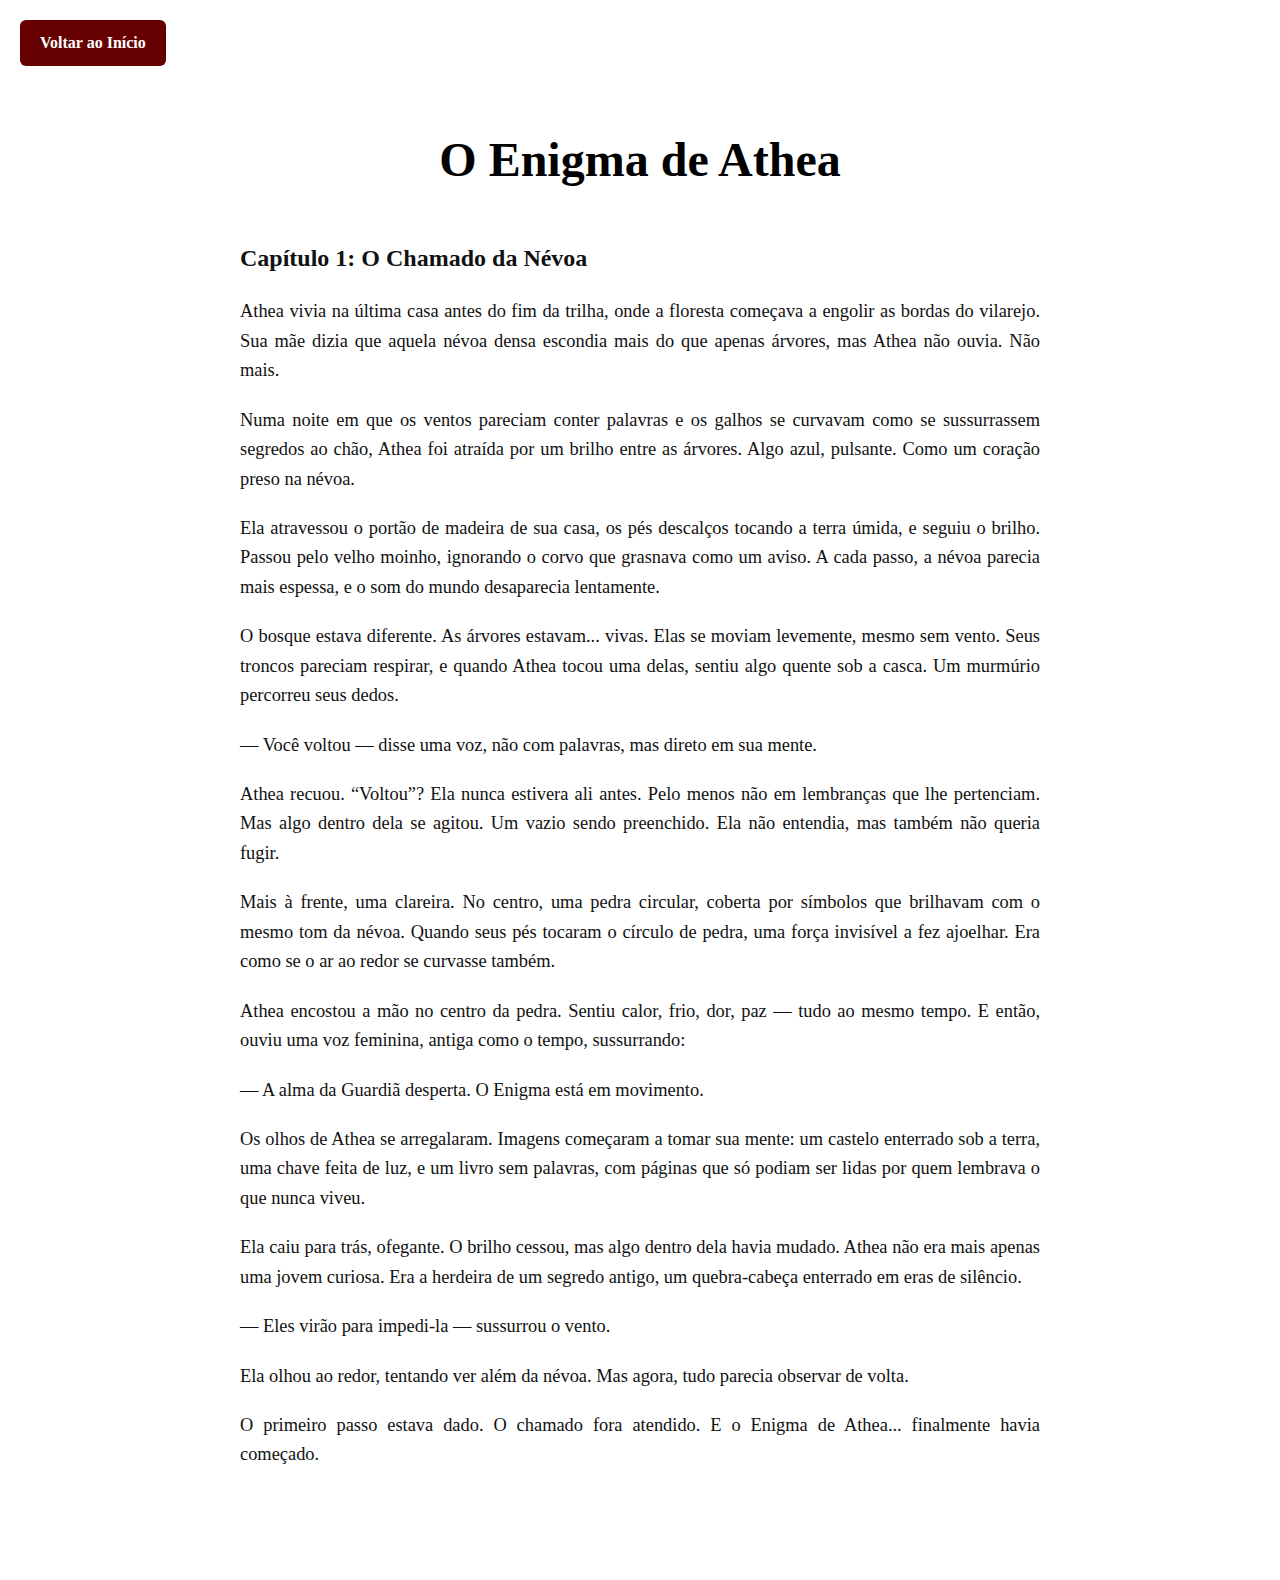
<file: livros/segredo-de-athea.html>
<!DOCTYPE html>
<html lang="pt-BR">
<head>
  <meta charset="UTF-8" />
  <meta name="viewport" content="width=device-width, initial-scale=1" />
  <title>O Enigma de Athea | Biblioteca Sombria</title>
  <link href="https://fonts.googleapis.com/css2?family=Garamond&family=Cinzel&display=swap" rel="stylesheet">
  <link rel="stylesheet" href="../css/style-texto.css">
</head>
<body>
    <!-- Botão para voltar ao início -->
  <a href="../index.html" class="btn-voltar">Voltar ao Início</a>
  <main class="container">
     <article>
      <header>
        <h1 class="glow">O Enigma de Athea</h1>
        <h2>Capítulo 1: O Chamado da Névoa</h2>
      </header>

  <p>
    Athea vivia na última casa antes do fim da trilha, onde a floresta começava a engolir as bordas do vilarejo. Sua mãe dizia que aquela névoa densa escondia mais do que apenas árvores, mas Athea não ouvia. Não mais.
  </p>
  <p>
    Numa noite em que os ventos pareciam conter palavras e os galhos se curvavam como se sussurrassem segredos ao chão, Athea foi atraída por um brilho entre as árvores. Algo azul, pulsante. Como um coração preso na névoa.
  </p>
  <p>
    Ela atravessou o portão de madeira de sua casa, os pés descalços tocando a terra úmida, e seguiu o brilho. Passou pelo velho moinho, ignorando o corvo que grasnava como um aviso. A cada passo, a névoa parecia mais espessa, e o som do mundo desaparecia lentamente.
  </p>
  <p>
    O bosque estava diferente. As árvores estavam... vivas. Elas se moviam levemente, mesmo sem vento. Seus troncos pareciam respirar, e quando Athea tocou uma delas, sentiu algo quente sob a casca. Um murmúrio percorreu seus dedos.
  </p>
  <p>
    — Você voltou — disse uma voz, não com palavras, mas direto em sua mente.
  </p>
  <p>
    Athea recuou. “Voltou”? Ela nunca estivera ali antes. Pelo menos não em lembranças que lhe pertenciam. Mas algo dentro dela se agitou. Um vazio sendo preenchido. Ela não entendia, mas também não queria fugir.
  </p>
  <p>
    Mais à frente, uma clareira. No centro, uma pedra circular, coberta por símbolos que brilhavam com o mesmo tom da névoa. Quando seus pés tocaram o círculo de pedra, uma força invisível a fez ajoelhar. Era como se o ar ao redor se curvasse também.
  </p>
  <p>
    Athea encostou a mão no centro da pedra. Sentiu calor, frio, dor, paz — tudo ao mesmo tempo. E então, ouviu uma voz feminina, antiga como o tempo, sussurrando:
  </p>
  <p>
    — A alma da Guardiã desperta. O Enigma está em movimento.
  </p>
  <p>
    Os olhos de Athea se arregalaram. Imagens começaram a tomar sua mente: um castelo enterrado sob a terra, uma chave feita de luz, e um livro sem palavras, com páginas que só podiam ser lidas por quem lembrava o que nunca viveu.
  </p>
  <p>
    Ela caiu para trás, ofegante. O brilho cessou, mas algo dentro dela havia mudado. Athea não era mais apenas uma jovem curiosa. Era a herdeira de um segredo antigo, um quebra-cabeça enterrado em eras de silêncio.
  </p>
  <p>
    — Eles virão para impedi-la — sussurrou o vento.
  </p>
  <p>
    Ela olhou ao redor, tentando ver além da névoa. Mas agora, tudo parecia observar de volta.
  </p>
  <p>
    O primeiro passo estava dado. O chamado fora atendido. E o Enigma de Athea... finalmente havia começado.
  </p>

</body>
</html>
</file>
<file: css/style-contato.css>
/* Importa a fonte Playfair Display com peso 700 do Google Fonts */
@import url("https://fonts.googleapis.com/css2?family=Playfair+Display:wght@700&display=swap");

/* Estilo geral do corpo da página */
body {
    background-color: #000; /* Fundo preto */
    color: #eee; /* Texto cinza claro */
    font-family: "Playfair Display", serif; /* Fonte serifada elegante */
    padding: 50px 20px 120px; /* Espaçamento inferior maior para rodapé fixo */
    text-align: center;
    position: relative;
    min-height: 100vh;
}

/* Botão de voltar fixo no topo esquerdo */
.btn-voltar {
    position: absolute;
    top: 20px;
    left: 20px;
    background-color: #660000;
    color: white;
    padding: 10px 20px;
    text-decoration: none;
    border-radius: 6px;
    font-weight: bold;
    transition: background-color 0.3s ease;
}

.btn-voltar:hover {
    background-color: #990000;
}

/* Título principal da página */
h2 {
    font-size: 3em;
    margin-bottom: 40px;
    text-shadow: 0 0 12px #660000;
}

/* Formulário */
form {
    max-width: 500px;
    margin: 0 auto;
    text-align: left;
}

/* Labels */
label {
    display: block;
    margin-top: 20px;
    font-weight: bold;
    color: #ddd;
}

/* Inputs e textarea */
input[type="text"],
input[type="email"],
textarea {
    width: 100%;
    padding: 12px 15px;
    margin-top: 8px;
    border: 2px solid #660000; /* borda vermelha */
    border-radius: 8px;
    background-color: #111;
    color: #eee;
    font-family: "Playfair Display", serif;
    font-size: 1em;
    transition: border-color 0.3s ease, box-shadow 0.3s ease;
}

/* Foco nos inputs e textarea */
input[type="text"]:focus,
input[type="email"]:focus,
textarea:focus {
    outline: none;
    border-color: #990000;
    box-shadow: 0 0 8px #990000aa;
}

/* Botão enviar */
button[type="submit"] {
    margin-top: 30px;
    padding: 12px 25px;
    background-color: #660000;
    color: white;
    border: none;
    border-radius: 8px;
    font-weight: bold;
    font-size: 1.1em;
    cursor: pointer;
    transition: background-color 0.3s ease;
    width: 100%;
}

button[type="submit"]:hover:not(:disabled) {
    background-color: #990000;
}

button[type="submit"]:disabled {
    opacity: 0.6;
    cursor: not-allowed;
}

/* Mensagem de resposta */
#resposta {
    margin-top: 20px;
    font-weight: bold;
    min-height: 1.5em;
}

/* Rodapé fixo para dados pessoais */
.dados-pessoais {
    position: fixed;
    bottom: 0;
    left: 0;
    width: 100%;
    background-color: #110000;
    color: #aa4444;
    font-family: "Playfair Display", serif;
    font-size: 0.9em;
    padding: 15px 20px;
    text-align: center;
    box-shadow: 0 -3px 10px #660000bb;
    border-top: 2px solid #660000;
    z-index: 1000;
}
</file>
<file: css/style-cards.css>
/* Importa a fonte Playfair Display com peso 700 do Google Fonts */
@import url("https://fonts.googleapis.com/css2?family=Playfair+Display:wght@700&display=swap");

/* Estilo geral do corpo da página */
body {
    background-color: #000; /* Fundo preto */
    color: #eee; /* Texto cinza claro */
    font-family: "Playfair Display", serif; /* Fonte serifada elegante */
    padding: 50px 20px; /* Espaçamento interno: 50px topo/baixo e 20px laterais */
    text-align: center; /* Centraliza texto */
}

/* Estilo do título principal (h1) */
h1 {
    font-size: 3em; /* Tamanho grande para destaque */
    margin-bottom: 40px; /* Espaço abaixo do título */
    text-shadow: 0 0 12px #660000; /* Sombra vermelha ao redor do texto */
}

/* Botão de voltar fixo no topo esquerdo */
.btn-voltar {
    position: absolute; /* Posiciona fora do fluxo normal */
    top: 20px; /* 20px do topo da página */
    left: 20px; /* 20px da esquerda */
    background-color: #660000; /* Fundo vermelho escuro */
    color: white; /* Texto branco */
    padding: 10px 20px; /* Espaçamento interno */
    text-decoration: none; /* Remove sublinhado */
    border-radius: 6px; /* Bordas arredondadas */
    font-weight: bold; /* Texto em negrito */
    transition: background-color 0.3s ease; /* Transição suave na cor do fundo */
}

/* Efeito hover do botão voltar */
.btn-voltar:hover {
    background-color: #990000; /* Fundo vermelho mais claro */
}

/* Container flexível para os cards (livros ou contos) */
.grid-cards {
    display: flex; /* Usar flexbox */
    flex-wrap: wrap; /* Permite quebrar linha para os cards */
    justify-content: center; /* Centraliza horizontalmente os cards */
    gap: 40px; /* Espaço entre os cards */
}

/* Estilo base para cada card */
.card-item {
    background-color: #111; /* Fundo escuro */
    padding: 20px; /* Espaçamento interno */
    border-radius: 10px; /* Bordas arredondadas */
    width: 250px; /* Largura fixa */
    box-shadow: 0 0 10px #66000066; /* Sombra vermelha suave */
    transition: transform 0.3s ease, box-shadow 0.3s ease; /* Transição suave para transform e sombra */
}

/* Efeito hover do card */
.card-item:hover {
    transform: translateY(-5px); /* Eleva o card 5px para cima */
    box-shadow: 0 0 20px #660000aa; /* Sombra mais forte */
}

/* Imagem dentro do card */
.card-item img {
    width: 100%; /* Ocupa toda largura do card */
    border-radius: 6px; /* Bordas arredondadas */
    margin-bottom: 15px; /* Espaço abaixo da imagem */
}

/* Título/link do card */
.card-title {
    font-size: 1.2em; /* Tamanho da fonte */
    color: #ddd; /* Cor clara */
    text-decoration: none; /* Sem sublinhado */
    display: block; /* Exibe como bloco (ocupa linha inteira) */
    transition: color 0.3s ease; /* Transição suave na cor */
}

/* Cor do título ao passar mouse */
.card-title:hover {
    color: #ff4444; /* Vermelho claro */
}
</file>
<file: css/style-texto.css>
/* css/style-texto.css */

/* Estilo geral para páginas de textos (contos, livros, etc.) */
body {
    background-color: white; /* Fundo branco */
    color: #111; /* Texto quase preto para boa leitura */
    font-family: "Georgia", serif; /* Fonte serifada clássica e legível */
    max-width: 800px; /* Largura confortável, tipo A4 */
    margin: 50px auto; /* Centraliza a página horizontalmente e dá espaçamento vertical */
    padding: 40px 30px; /* Espaçamento interno confortável */
    line-height: 1.6; /* Espaço entre linhas para facilitar a leitura */
    text-align: justify; /* Justifica o texto para um visual mais formal */
}

/* Estilo para títulos principais */
h1 {
    font-size: 3em; /* Tamanho grande para destaque */
    color: black;
    text-align: center; /* Centraliza o título */
    margin-bottom: 40px; /* Espaço abaixo do título */
    font-family: "Georgia", serif;
    cursor: pointer; /* Cursor indica interatividade */
    transition: color 0.3s ease; /* Transição suave para mudança de cor */
}

/* Efeito hover para o título */
h1:hover {
    color: #660000; /* Vermelho sangue elegante */
}

/* Estilo dos parágrafos */
p {
    font-size: 1.15em; /* Tamanho confortável para leitura */
    margin: 20px 0; /* Espaço vertical entre parágrafos */
}

/* Estilo para texto em itálico */
em {
    font-style: italic;
    color: #660000; /* Vermelho para destacar texto em itálico */
}

/* Estilo do botão voltar fixo no canto superior esquerdo */
.btn-voltar {
    position: fixed; /* Fica fixo na tela mesmo com rolagem */
    top: 20px;
    left: 20px;
    background-color: #660000; /* Fundo vermelho escuro */
    color: white;
    padding: 10px 20px;
    text-decoration: none; /* Remove sublinhado */
    border-radius: 6px; /* Bordas arredondadas */
    font-weight: bold;
    transition: background-color 0.3s ease;
    z-index: 1000; /* Garante que fique acima de outros elementos */
}

/* Efeito hover para o botão voltar */
.btn-voltar:hover {
    background-color: #990000; /* Vermelho mais claro ao passar mouse */
}

/* Lista de índice estilizada */
.index-list {
    list-style: none; /* Remove marcadores padrão */
    padding: 0;
    margin-top: 2rem; /* Espaço acima */
    display: flex;
    flex-direction: column; /* Empilha verticalmente */
    gap: 1rem; /* Espaçamento entre itens */
}

/* Links da lista de índice */
.index-list li a {
    text-decoration: none;
    font-size: 1.4rem;
    color: #660000; /* Vermelho bordô */
    border-bottom: 2px solid transparent; /* Linha inferior invisível */
    transition: border-color 0.3s ease, color 0.3s ease;
}

/* Efeito hover e foco para links da lista */
.index-list li a:hover,
.index-list li a:focus {
    color: #000; /* Preto para melhor contraste ao passar mouse */
    border-bottom-color: #660000; /* Linha inferior vermelha aparece */
    outline: none; /* Remove outline padrão */
}
</file>
<file: css/style.css>
/* Reset básico para todos os elementos */
/* Garante que padding e bordas estejam inclusos nas dimensões e remove margens/paddings padrão */
* {
    box-sizing: border-box;
    margin: 0;
    padding: 0;
}

/* Estilo geral do corpo da página */
body {
    background-color: #000; /* Fundo preto */
    color: white; /* Texto branco */
    font-family: "Playfair Display", serif; /* Fonte serifada elegante */
    overflow-x: hidden; /* Evita barra de rolagem horizontal */
}

/* Cabeçalho fixo no topo */
header {
    position: fixed;
    top: 0;
    width: 100%;
    padding: 20px 40px;
    background: rgba(0, 0, 0, 0.8); /* Transparência */
    z-index: 1000;
    display: flex;
    justify-content: space-between;
    align-items: center;
    flex-wrap: wrap;
}

/* Título no header */
header h1 {
    font-size: 1.8em;
    letter-spacing: 2px;
    color: #b30000; /* Vermelho escuro */
}

/* Botão hamburguer para menu mobile */
.menu-toggle {
    font-size: 2rem;
    background: none;
    border: none;
    color: #b30000;
    cursor: pointer;
    display: none; /* Escondido em desktop */
}

/* Menu de navegação no desktop */
nav ul {
    list-style: none;
    display: flex;
    gap: 1rem;
    margin: 0;
    padding: 0;
}

nav ul li a {
    color: white;
    text-decoration: none;
    font-size: 1.1rem;
    transition: color 0.3s ease;
}

nav ul li a:hover {
    color: #b30000;
}

/* Estilos para telas pequenas (mobile) */
@media (max-width: 768px) {
    .menu-toggle {
        display: block; /* Mostra o botão hamburguer */
    }

    nav ul {
        position: absolute;
        top: 70px; /* Distância do topo do header */
        left: 50%;
        transform: translateX(-50%);
        background-color: rgba(0, 0, 0, 0.9);
        padding: 10px 20px;
        border-radius: 8px;
        display: none; /* Oculto até ativar */
        flex-direction: row; /* Itens lado a lado */
        gap: 1rem;
        z-index: 999;
    }

    nav ul.active {
        display: flex; /* Exibe menu quando ativo */
    }

    nav ul li {
        padding: 0;
    }
}

/* Seção hero/banner principal */
.hero {
    height: 90vh;
    background: url("../imagens/capa3.jpg") no-repeat center center/cover;
    display: flex;
    align-items: center;
    padding-left: 50px;
    padding-top: 100px;
}

/* Texto dentro da hero */
.hero-text {
    max-width: 600px;
    background-color: rgba(0, 0, 0, 0.6);
    padding: 30px;
    border-left: 5px solid #b30000;
}

.hero-text h2 {
    font-size: 2.5em;
    margin-bottom: 10px;
}

.hero-text p {
    font-size: 1.2em;
    line-height: 1.5;
}

/* Seções gerais da página */
.secao {
    padding: 40px 30px;
}

.secao h3 {
    margin-bottom: 20px;
    font-size: 1.5em;
}

/* Container para carrossel horizontal */
.carrossel {
    display: flex;
    overflow-x: auto;
    gap: 15px;
    padding-bottom: 10px;
    scroll-behavior: smooth; /* Rola suavemente */
    scrollbar-width: none; /* Firefox */
    -ms-overflow-style: none; /* IE e Edge antigos */
}

.carrossel::-webkit-scrollbar {
    display: none; /* Chrome/Safari */
}

/* Cards para livros e contos */
.livro,
.conto {
    min-width: 180px;
    background-color: #111;
    border-radius: 5px;
    overflow: hidden;
    transition: transform 0.3s ease, box-shadow 0.3s ease;
    box-shadow: 0 0 10px #66000066;
    will-change: transform; /* Performance */
}

.livro:hover,
.conto:hover {
    transform: scale(1.05);
    box-shadow: 0 0 20px #b30000aa;
}

/* Imagens dentro dos cards */
.livro img,
.conto img {
    width: 100%;
    display: block;
    border-bottom: 1px solid #660000;
}

/* Texto dentro dos cards */
.livro p,
.conto p,
.livro span,
.conto span {
    padding: 10px;
    font-size: 0.95em;
    color: #eee;
    text-align: center;
}

/* Rodapé */
footer {
    background-color: #111;
    color: #666;
    padding: 30px;
    text-align: center;
    font-size: 0.9em;
    margin-top: 50px;
}
</file>
<file: css/style-abertura.css>
/* Importa a fonte 'Playfair Display' do Google Fonts */
@import url("https://fonts.googleapis.com/css2?family=Playfair+Display:wght@700&display=swap");

/* Reset básico e estilo geral do html e body */
html,
body {
    margin: 0;
    padding: 0;
    height: 100%; /* Ocupa toda a altura da tela */
    background-color: black; /* Fundo preto */
    font-family: "Playfair Display", serif; /* Fonte serifada estilosa */
    color: #eee; /* Cor clara para o texto */
    overflow: hidden; /* Remove barra de rolagem */

    /* Centraliza todo conteúdo vertical e horizontalmente */
    display: flex;
    justify-content: center;
    align-items: center;
}

/* Container principal da tela inicial */
#container {
    text-align: center; /* Centraliza texto */
    max-width: 600px; /* Limita largura máxima */
    padding: 20px;
    opacity: 0; /* Inicialmente invisível para efeito fade-in */
    transition: opacity 2s ease; /* Transição suave de opacidade */
}

/* Classe para mostrar elemento com fade-in */
.fade-in {
    opacity: 1 !important;
}

/* Texto de boas-vindas */
#welcomeText {
    font-size: 3em; /* Texto grande */
    margin-bottom: 30px;
    user-select: none; /* Impede seleção de texto */
}

/* Texto da pergunta "Deseja continuar?" */
#continueQuestion {
    font-size: 1.2em;
    margin-bottom: 20px;
    user-select: none;
    opacity: 0; /* Inicialmente invisível, vai aparecer com transição */
    transition: opacity 1.5s ease;
}

/* Contêiner dos botões da primeira e segunda tela */
#buttons,
#buttons2 {
    display: flex;
    justify-content: center; /* Centraliza horizontalmente os botões */
    gap: 25px; /* Espaço entre os botões */
    margin-top: 20px;
    opacity: 0; /* Inicialmente invisível */
    transition: opacity 1s ease;
}

/* Estilo geral para todos os botões */
button {
    background-color: black;
    color: #660000; /* Cor bordô */
    border: 2px solid #660000;
    padding: 10px 30px;
    font-size: 1.1em;
    cursor: pointer; /* Muda cursor para indicar clicável */
    border-radius: 6px; /* Cantos arredondados */
    user-select: none;
    transition: background-color 0.4s ease, color 0.4s ease; /* Transições para hover */
}

/* Efeito hover para botões */
button:hover {
    background-color: #660000; /* Fundo bordô */
    color: black; /* Texto preto */
    border-color: black; /* Borda preta */
}

/* Segunda tela da biblioteca, inicialmente oculta */
#libraryPage {
    display: none; /* Oculta */
    flex-direction: column; /* Itens empilhados */
    justify-content: center;
    align-items: center;
    text-align: center;
    padding: 20px;
    max-width: 600px;
    background: url("../imagens/capa.jpg") no-repeat center center/cover; /* Imagem de fundo */
    animation: fadeInBackground 2s ease forwards; /* Animação fade-in */
}

/* Animação para aparecer o background */
@keyframes fadeInBackground {
    from {
        opacity: 0;
    }
    to {
        opacity: 1;
    }
}

/* Título da biblioteca */
#libraryTitle {
    font-size: 3em;
    letter-spacing: 8px; /* Espaço entre letras */
    color: #eee;
    margin-bottom: 15px;
    cursor: pointer;
    user-select: none;
    transition: color 0.4s ease;
}

/* Cor do título ao passar o mouse */
#libraryTitle:hover {
    color: #660000;
}

/* Texto de boas-vindas da segunda tela */
#libraryWelcome {
    font-size: 18px;
    font-weight: 300; /* Fonte fina */
    line-height: 1.6; /* Espaçamento entre linhas */
    margin-bottom: 40px;
    color: #ddd;
    user-select: none;
}

/* Pergunta na segunda tela */
#followQuestion {
    font-size: 1.3em;
    margin-bottom: 15px;
    user-select: none;
}

/* Sobreposição para mensagens (ex: "Vamos lá...") */
#messageOverlay {
    position: fixed;
    top: 0;
    left: 0;
    right: 0;
    bottom: 0;
    background: black;
    color: #eee;
    font-size: 2em;
    display: flex;
    justify-content: center;
    align-items: center;
    text-align: center;
    opacity: 0; /* Invisível inicialmente */
    pointer-events: none; /* Não interage com mouse quando invisível */
    transition: opacity 1.8s ease;
    padding: 20px;
    z-index: 100; /* Fica acima de outros elementos */
}

/* Mensagem de aviso na segunda tela */
#noMessage {
    margin-top: 30px;
    color: #ccc;
    font-style: italic;
    user-select: none;
}
</file>
